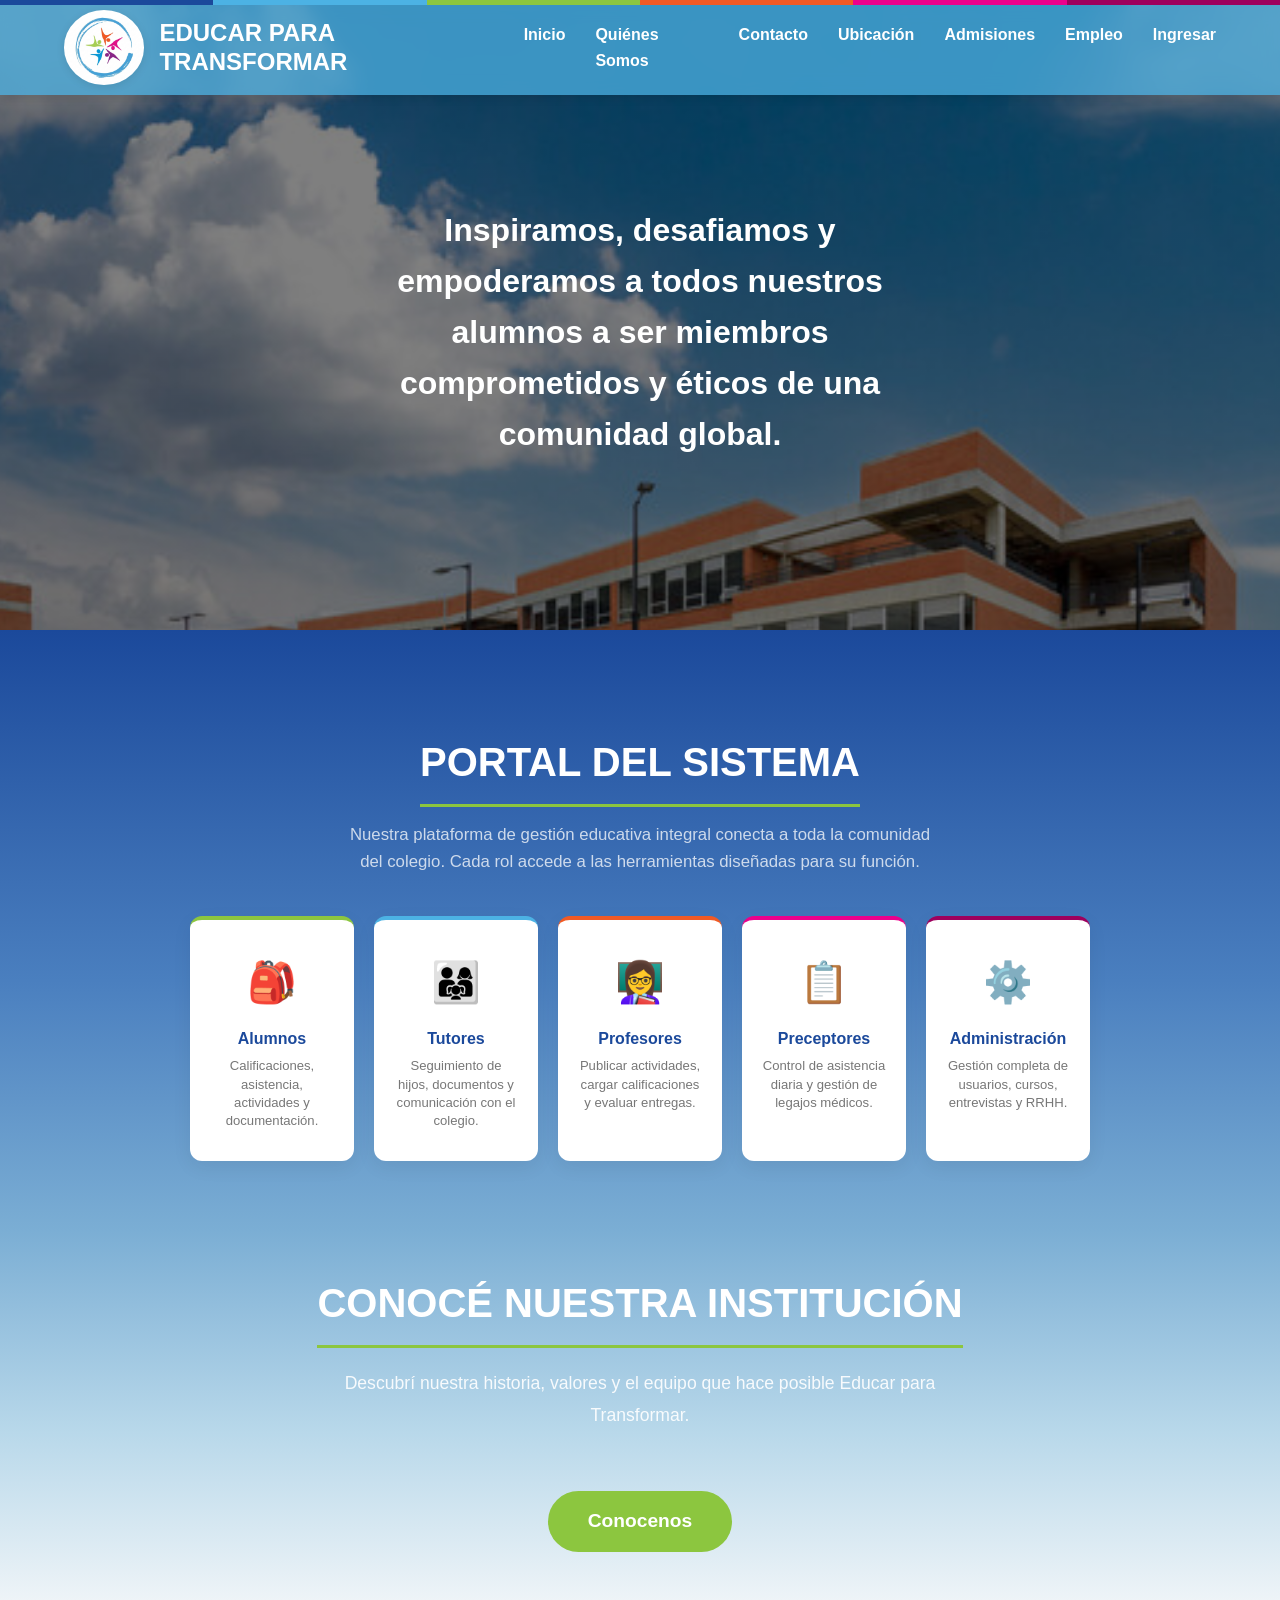
<file: index.html>
<!DOCTYPE html>
<html lang="es">
<head>
    <meta charset="UTF-8">
    <meta name="viewport" content="width=device-width, initial-scale=1.0">
    <title>Educar para Transformar | Institución Educativa</title>
    <link href="Style/index.css" rel="stylesheet">
    <link rel="icon" href="img/logo.png">
    <style>
        .portal-contenido {
            max-width: 900px;
            margin: 0 auto;
            text-align: center;
        }
        .roles-grid {
            display: grid;
            grid-template-columns: repeat(5, 1fr);
            gap: 20px;
            margin-bottom: 50px;
        }
        @media (max-width: 900px) { .roles-grid { grid-template-columns: repeat(2, 1fr); } }
        @media (max-width: 500px) { .roles-grid { grid-template-columns: 1fr; } }
        .rol-card {
            background: white;
            padding: 30px 20px;
            border-radius: 12px;
            box-shadow: 0 6px 20px rgba(0,0,0,0.06);
            transition: transform 0.3s;
        }
        .rol-card:hover { transform: translateY(-5px); }
        .rol-card .rol-icono { font-size: 2.5rem; margin-bottom: 12px; }
        .rol-card h4 { color: var(--azul-primario); font-size: 1rem; margin-bottom: 6px; }
        .rol-card p { color: #777; font-size: 0.82rem; line-height: 1.4; margin: 0; }
        .rol-card:nth-child(1) { border-top: 4px solid var(--verde); }
        .rol-card:nth-child(2) { border-top: 4px solid var(--celeste); }
        .rol-card:nth-child(3) { border-top: 4px solid var(--naranja); }
        .rol-card:nth-child(4) { border-top: 4px solid var(--rosa); }
        .rol-card:nth-child(5) { border-top: 4px solid var(--violeta); }
    </style>
</head>
<body>

    <div class="palette-stripe" aria-hidden="true">
        <span class="s1"></span><span class="s2"></span><span class="s3"></span>
        <span class="s4"></span><span class="s5"></span><span class="s6"></span>
    </div>

    <header>
        <div class="logo-container">
            <img src="img/logo.png" alt="Logo Educar para Transformar">
            <h1>Educar para Transformar</h1>
        </div>
        <a href="login.php" class="btn-ingresar-mobile">Ingresar</a>
        <button class="btn-hamburguesa" onclick="document.querySelector('nav').classList.toggle('nav-abierto')">☰</button>
        <nav>
            <ul>
                <li><a href="index.html">Inicio</a></li>
                <li><a href="quienes-somos.html">Quiénes Somos</a></li>
                <li><a href="quienes-somos.html#contacto">Contacto</a></li>
                <li><a href="ubicacion.html">Ubicación</a></li>
                <li><a href="inscripcion.html">Admisiones</a></li>
                <li><a href="empleo.html">Empleo</a></li>
                <li><a href="login.php">Ingresar</a></li>
            </ul>
        </nav>
    </header>

    <section id="hero" style="height: 70vh; transform: none !important; margin: 0; padding-bottom: 0; align-items: center;">
        <div class="hero-content oculto" style="transform: none !important;">
            <h1>Inspiramos, desafiamos y empoderamos a todos nuestros alumnos a ser miembros comprometidos y éticos de una comunidad global.</h1>
        </div>
    </section>

    <section id="portal" style="padding: 100px 5% 80px; background: linear-gradient(to bottom, var(--azul-primario) 0%, #4a7fbf 35%, #7baed4 60%, #b8d8ea 80%, var(--fondo-claro) 100%); display: flex; flex-direction: column; justify-content: center; align-items: center; transform: none !important;">
        <div class="portal-contenido oculto" style="transform: none !important;">
            <h2 style="color: white; border-bottom: 3px solid var(--verde); margin-bottom: 15px;">Portal del Sistema</h2>
            <p style="color: rgba(255,255,255,0.75); font-size: 1.05rem; max-width: 600px; margin: 0 auto 40px;">
                Nuestra plataforma de gestión educativa integral conecta a toda la comunidad del colegio. Cada rol accede a las herramientas diseñadas para su función.
            </p>
            <div class="roles-grid">
                <div class="rol-card">
                    <div class="rol-icono">🎒</div>
                    <h4>Alumnos</h4>
                    <p>Calificaciones, asistencia, actividades y documentación.</p>
                </div>
                <div class="rol-card">
                    <div class="rol-icono">👨‍👩‍👧</div>
                    <h4>Tutores</h4>
                    <p>Seguimiento de hijos, documentos y comunicación con el colegio.</p>
                </div>
                <div class="rol-card">
                    <div class="rol-icono">👩‍🏫</div>
                    <h4>Profesores</h4>
                    <p>Publicar actividades, cargar calificaciones y evaluar entregas.</p>
                </div>
                <div class="rol-card">
                    <div class="rol-icono">📋</div>
                    <h4>Preceptores</h4>
                    <p>Control de asistencia diaria y gestión de legajos médicos.</p>
                </div>
                <div class="rol-card">
                    <div class="rol-icono">⚙️</div>
                    <h4>Administración</h4>
                    <p>Gestión completa de usuarios, cursos, entrevistas y RRHH.</p>
                </div>
            </div>
        </div>

        <div class="oculto" style="text-align: center; margin-top: 60px; transform: none !important;">
            <h2 style="margin-bottom: 20px; color: white; border-bottom-color: var(--verde);">Conocé nuestra institución</h2>
            <p style="font-size: 1.1rem; color: rgba(255,255,255,0.9); max-width: 600px; margin: 0 auto 40px; line-height: 1.8;">
                Descubrí nuestra historia, valores y el equipo que hace posible Educar para Transformar.
            </p>
            <a href="quienes-somos.html" class="btn-hero" style="margin-top: 20px;">Conocenos</a>
        </div>
    </section>

    <script src="JS/index.js" defer></script>
    <script>
        document.querySelector('.logo-container').addEventListener('click', function(e) {
            if (window.innerWidth <= 768) {
                e.preventDefault();
                document.querySelector('nav').classList.toggle('nav-abierto');
            }
        });
        document.querySelectorAll('nav a').forEach(function(link) {
            link.addEventListener('click', function() {
                document.querySelector('nav').classList.remove('nav-abierto');
            });
        });
    </script>
</body>
</html>
</file>
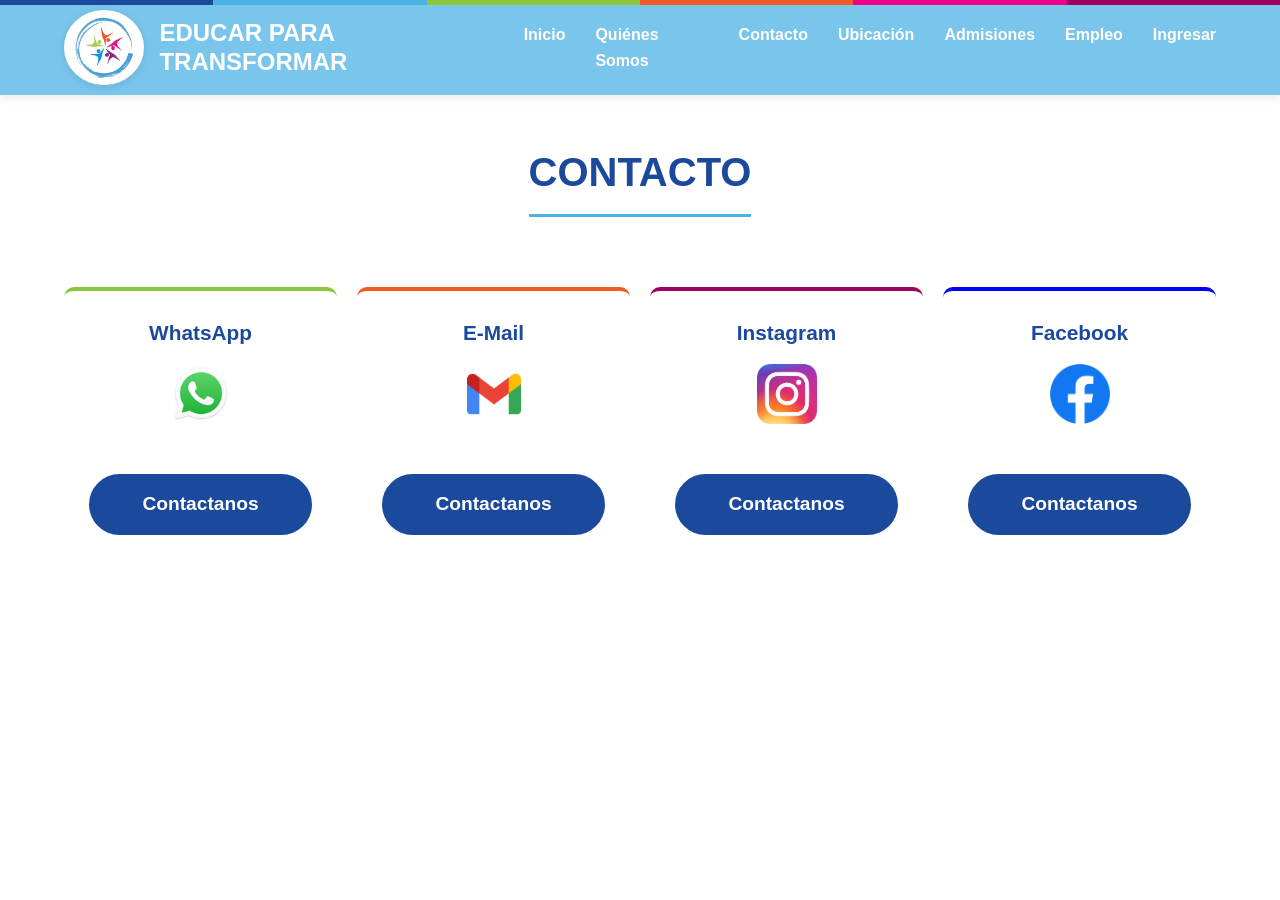
<file: contacto.html>
<!DOCTYPE html>
<html lang="es">
<head>
    <meta charset="UTF-8">
    <meta name="viewport" content="width=device-width, initial-scale=1.0">
    <title>Contacto | Educar para Transformar</title>
    <link href="Style/index.css" rel="stylesheet">
    <link rel="icon" href="img/logo.png">
    <style>
        section { transform: none !important; }
        section > * { transform: none !important; }
        #contacto { color: var(--texto-oscuro); }
        #contacto h2 { color: var(--azul-primario); }
    </style>
</head>
<body>

    <div class="palette-stripe" aria-hidden="true">
        <span class="s1"></span><span class="s2"></span><span class="s3"></span>
        <span class="s4"></span><span class="s5"></span><span class="s6"></span>
    </div>

    <header>
        <div class="logo-container">
            <img src="img/logo.png" alt="Logo Educar para Transformar">
            <h1>Educar para Transformar</h1>
        </div>
        <a href="login.php" class="btn-ingresar-mobile">Ingresar</a>
        <button class="btn-hamburguesa" onclick="document.querySelector('nav').classList.toggle('nav-abierto')">☰</button>
        <nav>
            <ul>
                <li><a href="index.html">Inicio</a></li>
                <li><a href="quienes-somos.html">Quiénes Somos</a></li>
                <li><a href="quienes-somos.html#contacto">Contacto</a></li>
                <li><a href="ubicacion.html">Ubicación</a></li>
                <li><a href="inscripcion.html">Admisiones</a></li>
                <li><a href="empleo.html">Empleo</a></li>
                <li><a href="login.php">Ingresar</a></li>
            </ul>
        </nav>
    </header>

    <section id="contacto" style="padding-top: 140px; min-height: 100vh;">
        <div class="section-center oculto">
            <h2 style="color: var(--azul-primario); border-bottom-color: var(--celeste);">Contacto</h2>
        </div>
        <div class="grid-info oculto">
            <div class="card2 oculto">
                <h3>WhatsApp</h3>
                <img src="img/whatsapp.png" alt="Logo WhatsApp" class="whapp">
                <a href="https://wa.me/+5493625190959" target="_blank" class="btn-contacto btn-contactotexto">Contactanos</a>
            </div>
            <div class="card2 oculto">
                <h3>E-Mail</h3>
                <img src="img/email.png" alt="Logo Email" class="email">
                <a href="https://mail.google.com/mail/u/0/?fs=1&to=javiergomez2001@gmail.com&su=Consulta&tf=cm" target="_blank" class="btn-contacto btn-contactotexto">Contactanos</a>
            </div>
            <div class="card2 oculto">
                <h3>Instagram</h3>
                <img src="img/Instagram.png" alt="Logo Instagram" class="instagram">
                <a href="https://www.instagram.com" target="_blank" class="btn-contacto btn-contactotexto">Contactanos</a>
            </div>
            <div class="card2 oculto">
                <h3>Facebook</h3>
                <img src="img/facebook.png" alt="Logo Facebook" class="facebook">
                <a href="https://www.facebook.com" target="_blank" class="btn-contacto btn-contactotexto">Contactanos</a>
            </div>
        </div>
    </section>

    <script src="JS/index.js" defer></script>
    <script>
        document.querySelector(".logo-container").addEventListener("click", function(e) {
            if (window.innerWidth <= 768) { e.preventDefault();
            document.querySelector("nav").classList.toggle("nav-abierto"); }
        });
        document.querySelectorAll("nav a").forEach(function(link) {
            link.addEventListener("click", function() {
                
                document.querySelector("nav").classList.remove("nav-abierto");
            });
        });
    </script>
</body>
</html>
</file>
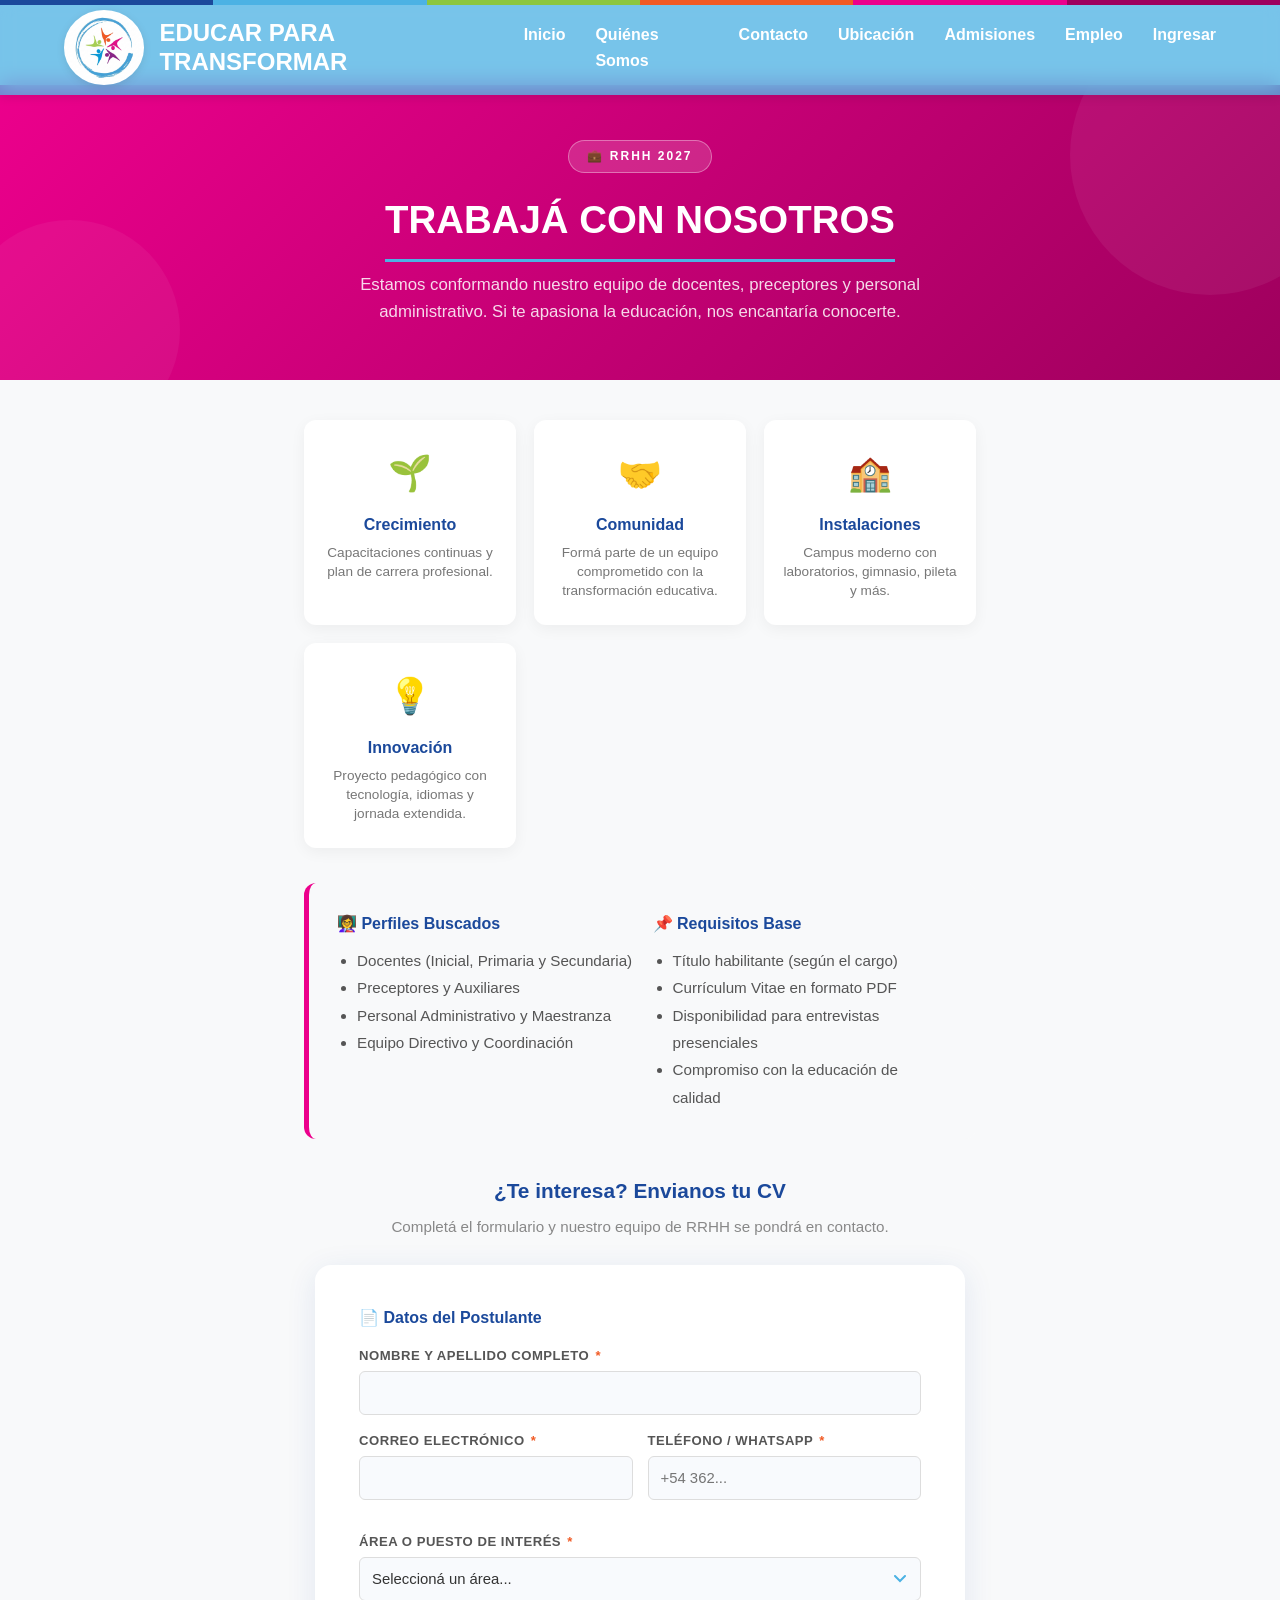
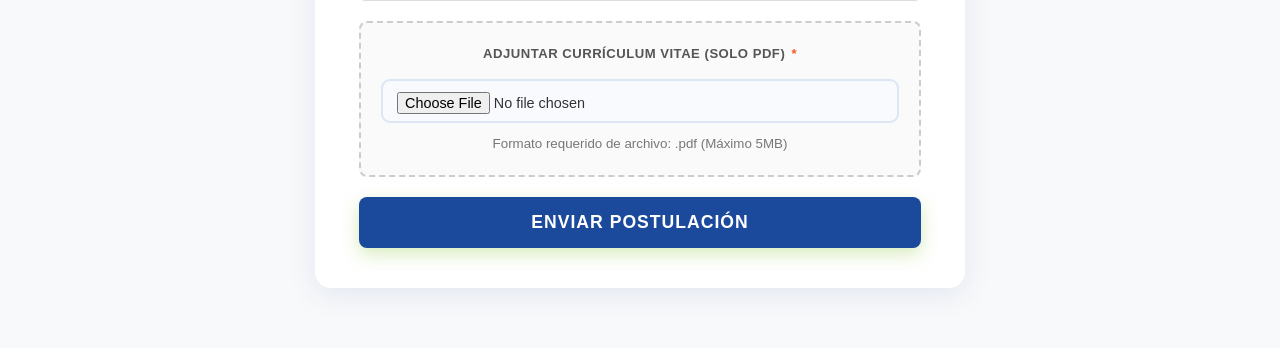
<file: empleo.html>
<!DOCTYPE html>
<html lang="es">
<head>
    <meta charset="UTF-8">
    <meta name="viewport" content="width=device-width, initial-scale=1.0">
    <title>Trabajá con Nosotros | Educar para Transformar</title>
    <link rel="stylesheet" href="Style/inscripcion.css">
    <link rel="icon" href="img/logo.png">
</head>
<body>
    <div class="palette-stripe" aria-hidden="true">
        <span class="s1"></span><span class="s2"></span><span class="s3"></span>
        <span class="s4"></span><span class="s5"></span><span class="s6"></span>
    </div>

    <style>
        nav ul { list-style: none; display: flex; gap: 30px; }
        nav ul li a { text-decoration: none; color: white; font-weight: 600; transition: color 0.3s; }
        nav ul li a:hover { color: var(--celeste); }
        .info-rrhh {
            background: var(--fondo-claro);
            border-radius: 12px;
            padding: 28px;
            margin-bottom: 30px;
            border-left: 5px solid var(--rosa);
            display: flex;
            flex-wrap: wrap;
            gap: 20px;
            justify-content: space-around;
            text-align: left;
        }
        .info-rrhh-col { flex: 1; min-width: 200px; }
        .info-rrhh-col h4 { color: var(--azul-primario); margin: 0 0 10px 0; }
        .info-rrhh-col ul { color: #555; font-size: 0.95rem; padding-left: 20px; margin: 0; line-height: 1.8; }
        .valores-grid { display: grid; grid-template-columns: repeat(auto-fit, minmax(200px, 1fr)); gap: 18px; margin-bottom: 35px; }
        .valor-card { background: white; padding: 25px 18px; border-radius: 12px; box-shadow: 0 4px 15px rgba(0,0,0,0.05); text-align: center; transition: transform 0.3s; }
        .valor-card:hover { transform: translateY(-4px); }
        .valor-card .valor-icono { font-size: 2.2rem; margin-bottom: 10px; }
        .valor-card h4 { color: var(--azul-primario); font-size: 1rem; margin-bottom: 6px; }
        .valor-card p { color: #777; font-size: 0.85rem; line-height: 1.4; margin: 0; }
        .separador-form { text-align: center; margin: 35px 0 25px; }
        .separador-form h3 { color: var(--azul-primario); font-size: 1.3rem; margin-bottom: 8px; }
        .separador-form p { color: #888; font-size: 0.95rem; }
        .fade-in {
            opacity: 0;
            transform: translateY(60px);
            transition: opacity 0.8s ease, transform 0.8s ease;
        }
        .fade-in.visible {
            opacity: 1;
            transform: translateY(0);
        }
    </style>

    <header>
        <div class="logo-container">
            <img src="img/logo.png" alt="Logo Educar para Transformar">
            <h1>Educar para Transformar</h1>
        </div>
        <a href="login.php" class="btn-ingresar-mobile">Ingresar</a>
        <button class="btn-hamburguesa" onclick="document.querySelector('nav').classList.toggle('nav-abierto')">☰</button>
        <nav>
            <ul>
                <li><a href="index.html">Inicio</a></li>
                <li><a href="quienes-somos.html">Quiénes Somos</a></li>
                <li><a href="quienes-somos.html#contacto">Contacto</a></li>
                <li><a href="ubicacion.html">Ubicación</a></li>
                <li><a href="inscripcion.html">Admisiones</a></li>
                <li><a href="empleo.html">Empleo</a></li>
                <li><a href="login.php">Ingresar</a></li>
            </ul>
        </nav>
    </header>

    <section class="page-hero" style="background: linear-gradient(135deg, var(--rosa) 0%, var(--violeta) 100%);">
        <div class="hero-badge">💼 RRHH 2027</div>
        <h2><span>Trabajá con Nosotros</span></h2>
        <p>Estamos conformando nuestro equipo de docentes, preceptores y personal administrativo. Si te apasiona la educación, nos encantaría conocerte.</p>
    </section>

    <main class="main-content" style="max-width: 800px;">

        <div class="valores-grid fade-in">
            <div class="valor-card">
                <div class="valor-icono">🌱</div>
                <h4>Crecimiento</h4>
                <p>Capacitaciones continuas y plan de carrera profesional.</p>
            </div>
            <div class="valor-card">
                <div class="valor-icono">🤝</div>
                <h4>Comunidad</h4>
                <p>Formá parte de un equipo comprometido con la transformación educativa.</p>
            </div>
            <div class="valor-card">
                <div class="valor-icono">🏫</div>
                <h4>Instalaciones</h4>
                <p>Campus moderno con laboratorios, gimnasio, pileta y más.</p>
            </div>
            <div class="valor-card">
                <div class="valor-icono">💡</div>
                <h4>Innovación</h4>
                <p>Proyecto pedagógico con tecnología, idiomas y jornada extendida.</p>
            </div>
        </div>

        <div class="info-rrhh fade-in">
            <div class="info-rrhh-col">
                <h4>👩‍🏫 Perfiles Buscados</h4>
                <ul>
                    <li>Docentes (Inicial, Primaria y Secundaria)</li>
                    <li>Preceptores y Auxiliares</li>
                    <li>Personal Administrativo y Maestranza</li>
                    <li>Equipo Directivo y Coordinación</li>
                </ul>
            </div>
            <div class="info-rrhh-col">
                <h4>📌 Requisitos Base</h4>
                <ul>
                    <li>Título habilitante (según el cargo)</li>
                    <li>Currículum Vitae en formato PDF</li>
                    <li>Disponibilidad para entrevistas presenciales</li>
                    <li>Compromiso con la educación de calidad</li>
                </ul>
            </div>
        </div>

        <div class="separador-form fade-in">
            <h3>¿Te interesa? Envianos tu CV</h3>
            <p>Completá el formulario y nuestro equipo de RRHH se pondrá en contacto.</p>
        </div>

        <div class="form-card fade-in" style="max-width: 650px; margin: auto;">
            
            <form action="procesos/procesar_postulacion.php" method="POST" enctype="multipart/form-data">
                
                <div style="margin-bottom: 20px;">
                    <h4 style="color: var(--azul-primario); margin-top: 0; margin-bottom: 15px;">📄 Datos del Postulante</h4>
                    
                    <div class="campo" style="margin-bottom: 15px;">
                        <label>Nombre y Apellido Completo <span class="req">*</span></label>
                        <input type="text" name="nombre" required style="width: 100%; padding: 12px; border: 1px solid #ddd; border-radius: 6px; box-sizing: border-box;">
                    </div>

                    <div class="campo-grupo triple" style="grid-template-columns: 1fr 1fr; gap: 15px; margin-bottom: 15px; align-items: end;">
                        <div class="campo">
                            <label>Correo Electrónico <span class="req">*</span></label>
                            <input type="email" name="email" required style="width: 100%; padding: 12px; border: 1px solid #ddd; border-radius: 6px; box-sizing: border-box;">
                        </div>
                        <div class="campo">
                            <label>Teléfono / WhatsApp <span class="req">*</span></label>
                            <input type="tel" name="telefono" placeholder="+54 362..." required style="width: 100%; padding: 12px; border: 1px solid #ddd; border-radius: 6px; box-sizing: border-box;">
                        </div>
                    </div>

                    <div class="campo" style="margin-bottom: 20px;">
                        <label>Área o Puesto de Interés <span class="req">*</span></label>
                        <select name="area" required style="width: 100%; padding: 12px; border: 1px solid #ddd; border-radius: 6px; font-family: inherit; box-sizing: border-box;">
                            <option value="" disabled selected>Seleccioná un área...</option>
                            <option value="Docente Nivel Inicial">Docente Nivel Inicial</option>
                            <option value="Docente Nivel Primario">Docente Nivel Primario</option>
                            <option value="Docente Nivel Secundario">Docente Nivel Secundario</option>
                            <option value="Equipo Directivo / Coordinación">Equipo Directivo / Coordinación</option>
                            <option value="Personal Administrativo">Personal Administrativo / Maestranza</option>
                        </select>
                    </div>

                    <div class="campo" style="background: #fafafa; padding: 20px; border: 2px dashed #ccc; border-radius: 8px; text-align: center;">
                        <label style="font-weight: bold; display: block; margin-bottom: 10px;">Adjuntar Currículum Vitae (Solo PDF) <span class="req">*</span></label>
                        <input type="file" name="cv" accept=".pdf" required style="font-family: inherit; font-size: 0.9rem;">
                        <small style="display: block; color: #777; margin-top: 5px;">Formato requerido de archivo: .pdf (Máximo 5MB)</small>
                    </div>
                </div>

                <button type="submit" class="btn-enviar" style="width: 100%; padding: 15px; background: var(--azul-primario); color: white; border: none; border-radius: 8px; font-weight: bold; font-size: 1.1rem; cursor: pointer; margin-top: 10px;">
                    Enviar Postulación
                </button>
            </form>
            
        </div>
    </main>

    <script>
        const urlParams = new URLSearchParams(window.location.search);
        if (urlParams.get('msj') === 'exito') {
            alert('¡Postulación enviada con éxito! Tu CV ya está registrado y se envió un mail de confirmación.');
        }
        if (urlParams.get('error') === 'archivo') {
            alert('⚠️ Error: El archivo adjunto debe ser estrictamente un PDF válido.');
        }

        // Validación de tipo de archivo
        const inputCV = document.querySelector('input[name="cv"]');
        if (inputCV) {
            inputCV.addEventListener('change', function() {
                if (this.files[0]) {
                    const ext = this.files[0].name.toLowerCase().substring(this.files[0].name.lastIndexOf('.'));
                    if (ext !== '.pdf') {
                        alert('Solo se permite archivos PDF. El archivo seleccionado (' + ext + ') no es válido.');
                        this.value = '';
                    }
                }
            });
        }
    </script>
    <script>
        setTimeout(function() {
            document.querySelectorAll('.fade-in').forEach(function(el) {
                var obs = new IntersectionObserver(function(entries) {
                    entries.forEach(function(e) {
                        if (e.isIntersecting) { e.target.classList.add('visible'); obs.unobserve(e.target); }
                    });
                }, { threshold: 0.1 });
                obs.observe(el);
            });
        }, 100);
    </script>
    <script>
        document.querySelector(".logo-container").addEventListener("click", function(e) {
            if (window.innerWidth <= 768) { e.preventDefault();
            document.querySelector("nav").classList.toggle("nav-abierto"); }
        });
        document.querySelectorAll("nav a").forEach(function(link) {
            link.addEventListener("click", function() {
                
                document.querySelector("nav").classList.remove("nav-abierto");
            });
        });
    </script>
</body>
</html>
</file>
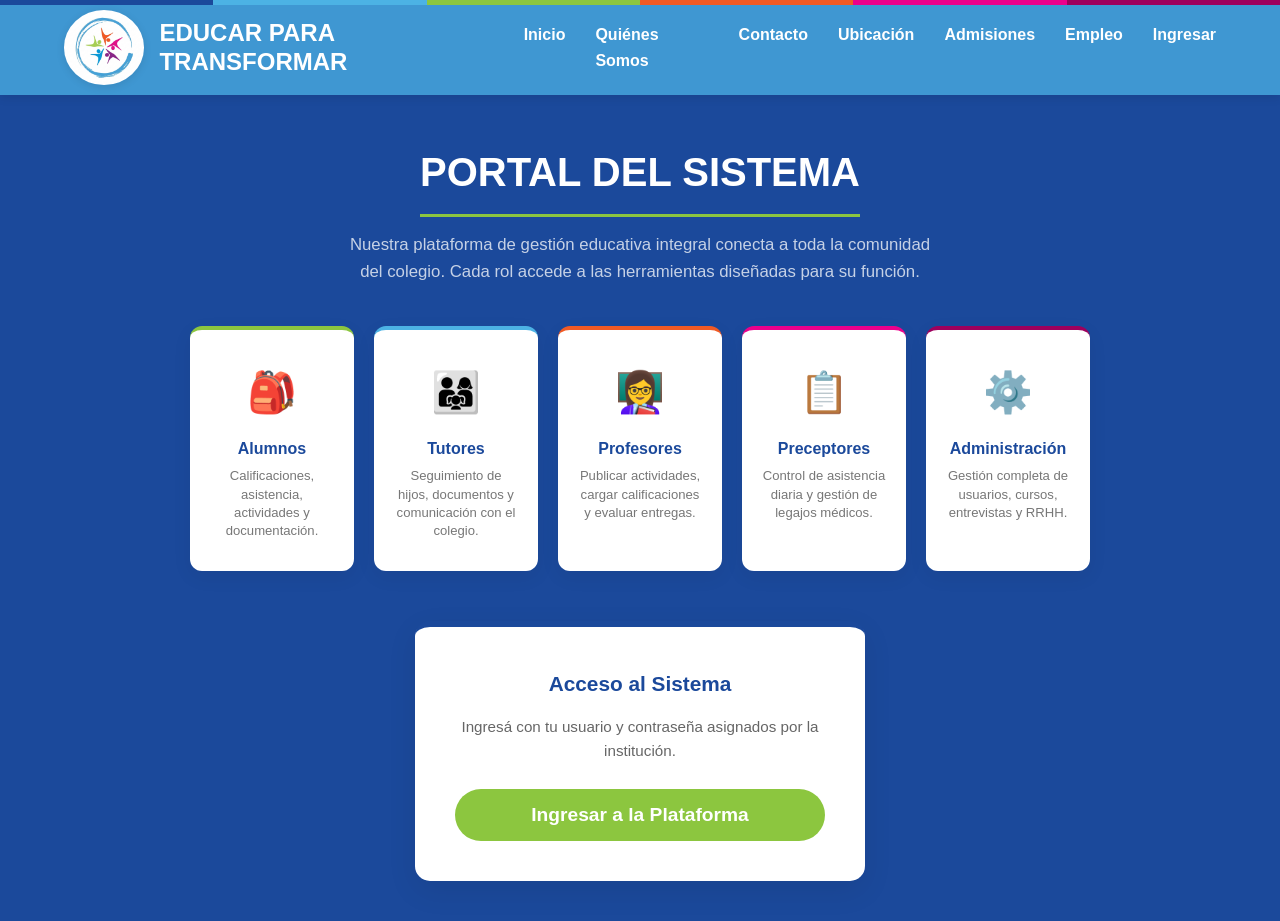
<file: ingresar.html>
<!DOCTYPE html>
<html lang="es">
<head>
    <meta charset="UTF-8">
    <meta name="viewport" content="width=device-width, initial-scale=1.0">
    <title>Portal de Acceso | Educar para Transformar</title>
    <link href="Style/index.css" rel="stylesheet">
    <script src="JS/index.js" defer></script>
    <link rel="icon" href="img/logo.png">
    <style>
        section { transform: none !important; }
        section > * { transform: none !important; }
        .portal-contenido {
            max-width: 900px;
            margin: 0 auto;
            text-align: center;
        }
        .roles-grid {
            display: grid;
            grid-template-columns: repeat(5, 1fr);
            gap: 20px;
            margin-bottom: 50px;
        }
        @media (max-width: 900px) { .roles-grid { grid-template-columns: repeat(2, 1fr); } }
        @media (max-width: 500px) { .roles-grid { grid-template-columns: 1fr; } }
        .rol-card {
            background: white;
            padding: 30px 20px;
            border-radius: 12px;
            box-shadow: 0 6px 20px rgba(0,0,0,0.06);
            transition: transform 0.3s;
        }
        .rol-card:hover { transform: translateY(-5px); }
        .rol-card .rol-icono { font-size: 2.5rem; margin-bottom: 12px; }
        .rol-card h4 { color: var(--azul-primario); font-size: 1rem; margin-bottom: 6px; }
        .rol-card p { color: #777; font-size: 0.82rem; line-height: 1.4; margin: 0; }
        .rol-card:nth-child(1) { border-top: 4px solid var(--verde); }
        .rol-card:nth-child(2) { border-top: 4px solid var(--celeste); }
        .rol-card:nth-child(3) { border-top: 4px solid var(--naranja); }
        .rol-card:nth-child(4) { border-top: 4px solid var(--rosa); }
        .rol-card:nth-child(5) { border-top: 4px solid var(--violeta); }
        .portal-acceso {
            background: white;
            max-width: 450px;
            margin: 0 auto;
            padding: 40px;
            border-radius: 15px;
            box-shadow: 0 10px 30px rgba(0,0,0,0.08);
            border-top: 6px solid var(--azul-primario);
        }
        .portal-acceso h3 { color: var(--azul-primario); margin-bottom: 15px; font-size: 1.3rem; }
        .portal-acceso p { color: #666; font-size: 0.95rem; line-height: 1.6; margin-bottom: 25px; }
    </style>
</head>
<body>

    <div class="palette-stripe" aria-hidden="true">
        <span class="s1"></span><span class="s2"></span><span class="s3"></span>
        <span class="s4"></span><span class="s5"></span><span class="s6"></span>
    </div>

    <header>
        <div class="logo-container">
            <img src="img/logo.png" alt="Logo Educar para Transformar">
            <h1>Educar para Transformar</h1>
        </div>
        <a href="login.php" class="btn-ingresar-mobile">Ingresar</a>
        <button class="btn-hamburguesa" onclick="document.querySelector('nav').classList.toggle('nav-abierto')">☰</button>
        <nav>
            <ul>
                <li><a href="index.html">Inicio</a></li>
                <li><a href="quienes-somos.html">Quiénes Somos</a></li>
                <li><a href="quienes-somos.html#contacto">Contacto</a></li>
                <li><a href="ubicacion.html">Ubicación</a></li>
                <li><a href="inscripcion.html">Admisiones</a></li>
                <li><a href="empleo.html">Empleo</a></li>
                <li><a href="login.php">Ingresar</a></li>
            </ul>
        </nav>
    </header>

    <section id="ingresar" style="padding-top: 140px; min-height: 100vh; background-color: var(--azul-primario); display: flex; flex-direction: column; justify-content: center; align-items: center;">

        <div class="portal-contenido oculto">
            <h2 style="color: white; border-bottom: 3px solid var(--verde); margin-bottom: 15px;">Portal del Sistema</h2>
            <p style="color: rgba(255,255,255,0.75); font-size: 1.05rem; max-width: 600px; margin: 0 auto 40px;">
                Nuestra plataforma de gestión educativa integral conecta a toda la comunidad del colegio. Cada rol accede a las herramientas diseñadas para su función.
            </p>

            <div class="roles-grid">
                <div class="rol-card">
                    <div class="rol-icono">🎒</div>
                    <h4>Alumnos</h4>
                    <p>Calificaciones, asistencia, actividades y documentación.</p>
                </div>
                <div class="rol-card">
                    <div class="rol-icono">👨‍👩‍👧</div>
                    <h4>Tutores</h4>
                    <p>Seguimiento de hijos, documentos y comunicación con el colegio.</p>
                </div>
                <div class="rol-card">
                    <div class="rol-icono">👩‍🏫</div>
                    <h4>Profesores</h4>
                    <p>Publicar actividades, cargar calificaciones y evaluar entregas.</p>
                </div>
                <div class="rol-card">
                    <div class="rol-icono">📋</div>
                    <h4>Preceptores</h4>
                    <p>Control de asistencia diaria y gestión de legajos médicos.</p>
                </div>
                <div class="rol-card">
                    <div class="rol-icono">⚙️</div>
                    <h4>Administración</h4>
                    <p>Gestión completa de usuarios, cursos, entrevistas y RRHH.</p>
                </div>
            </div>

            <div class="portal-acceso">
                <h3>Acceso al Sistema</h3>
                <p>Ingresá con tu usuario y contraseña asignados por la institución.</p>
                <button class="btn-ingresar" onclick="window.location.href='login.php'" style="width: 100%;">Ingresar a la Plataforma</button>
            </div>
        </div>

    </section>

    <script src="JS/index.js" defer></script>
    <script>
        document.querySelector(".logo-container").addEventListener("click", function(e) {
            if (window.innerWidth <= 768) { e.preventDefault();
            document.querySelector("nav").classList.toggle("nav-abierto"); }
        });
        document.querySelectorAll("nav a").forEach(function(link) {
            link.addEventListener("click", function() {
                
                document.querySelector("nav").classList.remove("nav-abierto");
            });
        });
    </script>
</body>
</html>
</file>
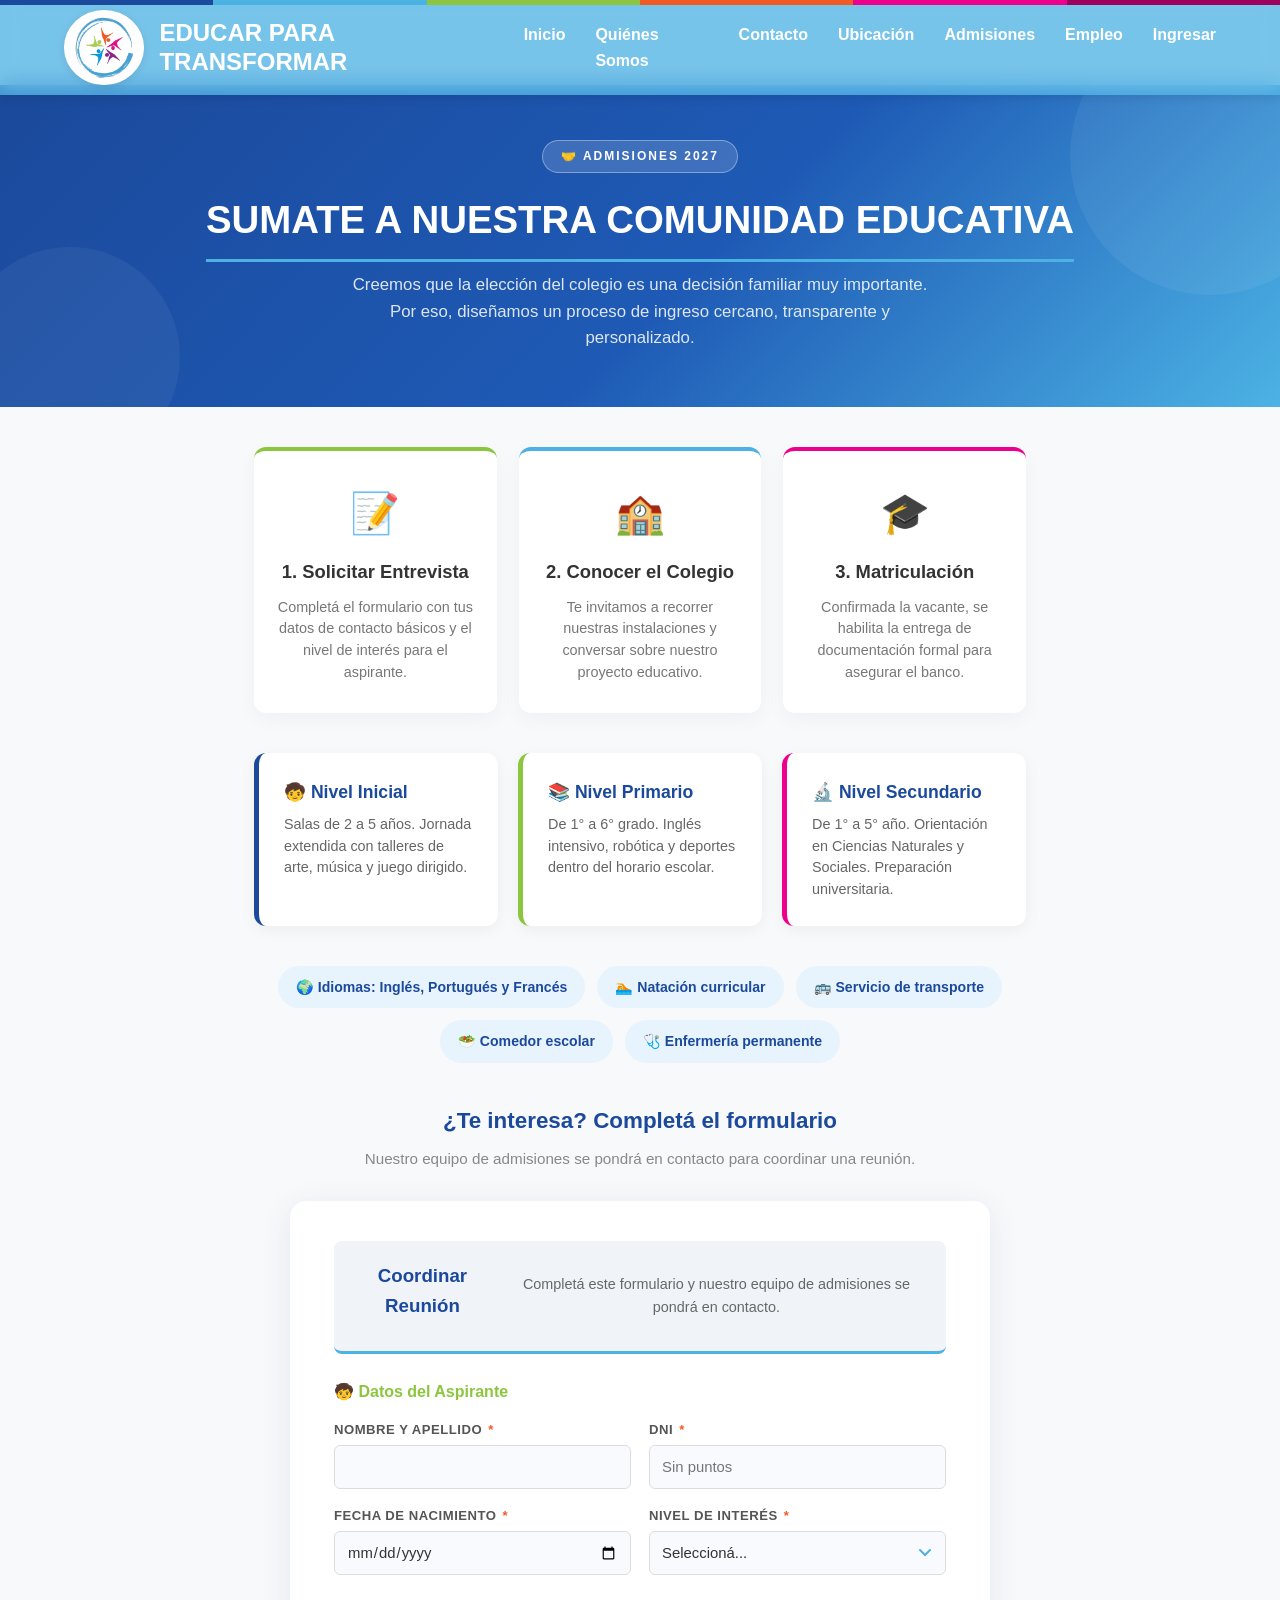
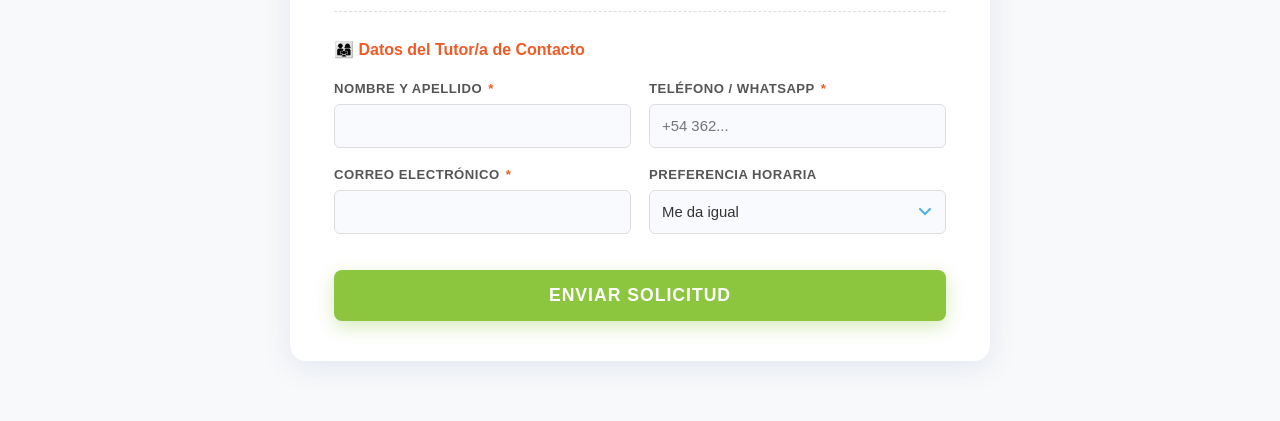
<file: inscripcion.html>
<!DOCTYPE html>
<html lang="es">
<head>
    <meta charset="UTF-8">
    <meta name="viewport" content="width=device-width, initial-scale=1.0">
    <title>Entrevistas de Admisión | Educar para Transformar</title>
    <link rel="stylesheet" href="Style/inscripcion.css">
    <script src="JS/inscripcion.js" defer></script>
    <link rel="icon" href="img/logo.png">
</head>
<body>
    <div class="palette-stripe" aria-hidden="true">
        <span class="s1"></span><span class="s2"></span><span class="s3"></span>
        <span class="s4"></span><span class="s5"></span><span class="s6"></span>
    </div>

    <style>
        nav ul { list-style: none; display: flex; gap: 30px; }
        nav ul li a { text-decoration: none; color: white; font-weight: 600; transition: color 0.3s; }
        nav ul li a:hover { color: var(--celeste); }
        .pasos-grid { display: grid; grid-template-columns: repeat(auto-fit, minmax(220px, 1fr)); gap: 22px; margin-bottom: 40px; }
        .paso-card { background: white; padding: 30px 20px; border-radius: 12px; box-shadow: 0 6px 20px rgba(0,0,0,0.04); text-align: center; transition: transform 0.3s; }
        .paso-card:hover { transform: translateY(-5px); }
        .paso-card:nth-child(1) { border-top: 4px solid var(--verde); }
        .paso-card:nth-child(2) { border-top: 4px solid var(--celeste); }
        .paso-card:nth-child(3) { border-top: 4px solid var(--rosa); }
        .paso-card .paso-icono { font-size: 2.5rem; margin-bottom: 12px; }
        .paso-card h3 { color: #333; margin-bottom: 10px; font-size: 1.15rem; }
        .paso-card p { color: #777; font-size: 0.9rem; line-height: 1.5; }
        .niveles-grid { display: grid; grid-template-columns: repeat(3, 1fr); gap: 20px; margin-bottom: 40px; }
        @media (max-width: 768px) { .niveles-grid { grid-template-columns: 1fr; } }
        .nivel-card { background: white; padding: 25px; border-radius: 12px; box-shadow: 0 4px 15px rgba(0,0,0,0.05); border-left: 5px solid var(--azul-primario); }
        .nivel-card h4 { color: var(--azul-primario); margin-bottom: 8px; font-size: 1.1rem; }
        .nivel-card p { color: #666; font-size: 0.9rem; line-height: 1.5; margin: 0; }
        .beneficios { display: flex; flex-wrap: wrap; gap: 12px; justify-content: center; margin-bottom: 40px; }
        .beneficio-tag { background: #e8f4fd; color: var(--azul-primario); padding: 10px 18px; border-radius: 50px; font-size: 0.88rem; font-weight: 600; }
        .separador-admision { text-align: center; margin: 40px 0 30px; }
        .separador-admision h3 { color: var(--azul-primario); font-size: 1.4rem; margin-bottom: 8px; }
        .separador-admision p { color: #888; font-size: 0.95rem; }
        .fade-in {
            opacity: 0;
            transform: translateY(60px);
            transition: opacity 0.8s ease, transform 0.8s ease;
        }
        .fade-in.visible {
            opacity: 1;
            transform: translateY(0);
        }
    </style>

    <header>
        <div class="logo-container">
            <img src="img/logo.png" alt="Logo Educar para Transformar">
            <h1>Educar para Transformar</h1>
        </div>
        <a href="login.php" class="btn-ingresar-mobile">Ingresar</a>
        <button class="btn-hamburguesa" onclick="document.querySelector('nav').classList.toggle('nav-abierto')">☰</button>
        <nav>
            <ul>
                <li><a href="index.html">Inicio</a></li>
                <li><a href="quienes-somos.html">Quiénes Somos</a></li>
                <li><a href="quienes-somos.html#contacto">Contacto</a></li>
                <li><a href="ubicacion.html">Ubicación</a></li>
                <li><a href="inscripcion.html">Admisiones</a></li>
                <li><a href="empleo.html">Empleo</a></li>
                <li><a href="login.php">Ingresar</a></li>
            </ul>
        </nav>
    </header>

    <section class="page-hero">
        <div class="hero-badge">🤝 Admisiones 2027</div>
        <h2><span>Sumate a nuestra comunidad educativa</span></h2>
        <p>Creemos que la elección del colegio es una decisión familiar muy importante. Por eso, diseñamos un proceso de ingreso cercano, transparente y personalizado.</p>
    </section>

    <main class="main-content" style="max-width: 900px;">

        <div class="pasos-grid fade-in">
            <div class="paso-card">
                <div class="paso-icono">📝</div>
                <h3>1. Solicitar Entrevista</h3>
                <p>Completá el formulario con tus datos de contacto básicos y el nivel de interés para el aspirante.</p>
            </div>
            <div class="paso-card">
                <div class="paso-icono">🏫</div>
                <h3>2. Conocer el Colegio</h3>
                <p>Te invitamos a recorrer nuestras instalaciones y conversar sobre nuestro proyecto educativo.</p>
            </div>
            <div class="paso-card">
                <div class="paso-icono">🎓</div>
                <h3>3. Matriculación</h3>
                <p>Confirmada la vacante, se habilita la entrega de documentación formal para asegurar el banco.</p>
            </div>
        </div>

        <div class="niveles-grid fade-in">
            <div class="nivel-card">
                <h4>🧒 Nivel Inicial</h4>
                <p>Salas de 2 a 5 años. Jornada extendida con talleres de arte, música y juego dirigido.</p>
            </div>
            <div class="nivel-card" style="border-left-color: var(--verde);">
                <h4>📚 Nivel Primario</h4>
                <p>De 1° a 6° grado. Inglés intensivo, robótica y deportes dentro del horario escolar.</p>
            </div>
            <div class="nivel-card" style="border-left-color: var(--rosa);">
                <h4>🔬 Nivel Secundario</h4>
                <p>De 1° a 5° año. Orientación en Ciencias Naturales y Sociales. Preparación universitaria.</p>
            </div>
        </div>

        <div class="beneficios fade-in">
            <span class="beneficio-tag">🌍 Idiomas: Inglés, Portugués y Francés</span>
            <span class="beneficio-tag">🏊 Natación curricular</span>
            <span class="beneficio-tag">🚌 Servicio de transporte</span>
            <span class="beneficio-tag">🥗 Comedor escolar</span>
            <span class="beneficio-tag">🩺 Enfermería permanente</span>
        </div>

        <div class="separador-admision fade-in">
            <h3>¿Te interesa? Completá el formulario</h3>
            <p>Nuestro equipo de admisiones se pondrá en contacto para coordinar una reunión.</p>
        </div>

        <div class="form-card fade-in" style="max-width: 700px; margin: auto;">
            
            <div class="form-header" style="background-color: #f0f4f8; padding: 20px; border-radius: 8px; margin-bottom: 25px; text-align: center;">
                <h3 style="color: var(--azul-primario); margin: 0 0 10px 0;">Coordinar Reunión</h3>
                <p style="margin: 0; font-size: 0.9rem; color: #666;">Completá este formulario y nuestro equipo de admisiones se pondrá en contacto.</p>
            </div>

            <form action="procesos/procesar_entrevista.php" method="POST">
                
                <div style="margin-bottom: 25px; padding-bottom: 20px; border-bottom: 1px dashed #ddd;">
                    <h4 style="color: var(--verde); margin-top: 0; margin-bottom: 15px;">🧒 Datos del Aspirante</h4>
                    <div class="campo-grupo triple" style="grid-template-columns: 1fr 1fr;">
                        <div class="campo">
                            <label>Nombre y Apellido <span class="req">*</span></label>
                            <input type="text" name="alumno" required style="width: 100%; padding: 12px; border: 1px solid #ddd; border-radius: 6px;">
                        </div>
                        <div class="campo">
                            <label>DNI <span class="req">*</span></label>
                            <input type="text" name="dni_alumno" required pattern="[0-9]{8}" minlength="8" maxlength="8" title="El DNI debe contener exactamente 8 números" placeholder="Sin puntos" style="width: 100%; padding: 12px; border: 1px solid #ddd; border-radius: 6px;">
                        </div>
                    </div>
                    <div class="campo-grupo triple" style="grid-template-columns: 1fr 1fr;">
                        <div class="campo">
                            <label>Fecha de Nacimiento <span class="req">*</span></label>
                            <input type="date" name="fecha_nacimiento_alumno" id="input-nacimiento-alumno" required style="width: 100%; padding: 12px; border: 1px solid #ddd; border-radius: 6px; font-family: inherit;">
                        </div>
                        <div class="campo">
                            <label>Nivel de Interés <span class="req">*</span></label>
                            <select name="nivel" required style="width: 100%; padding: 12px; border: 1px solid #ddd; border-radius: 6px; font-family: inherit;">
                                <option value="" disabled selected>Seleccioná...</option>
                                <option value="Nivel Inicial">Nivel Inicial</option>
                                <option value="Nivel Primario">Nivel Primario</option>
                                <option value="Nivel Secundario">Nivel Secundario</option>
                            </select>
                        </div>
                    </div>
                </div>

                <div style="margin-bottom: 20px;">
                    <h4 style="color: var(--naranja); margin-top: 0; margin-bottom: 15px;">👨‍👩‍👧 Datos del Tutor/a de Contacto</h4>
                    <div class="campo-grupo triple" style="grid-template-columns: 1fr 1fr;">
                        <div class="campo">
                            <label>Nombre y Apellido <span class="req">*</span></label>
                            <input type="text" name="tutor" required style="width: 100%; padding: 12px; border: 1px solid #ddd; border-radius: 6px;">
                        </div>
                        <div class="campo">
                            <label>Teléfono / WhatsApp <span class="req">*</span></label>
                            <input type="tel" name="telefono" placeholder="+54 362..." required style="width: 100%; padding: 12px; border: 1px solid #ddd; border-radius: 6px;">
                        </div>
                    </div>

                    <div class="campo-grupo triple" style="grid-template-columns: 1fr 1fr;">
                        <div class="campo">
                            <label>Correo Electrónico <span class="req">*</span></label>
                            <input type="email" name="email" required style="width: 100%; padding: 12px; border: 1px solid #ddd; border-radius: 6px;">
                        </div>
                        <div class="campo">
                            <label>Preferencia Horaria</label>
                            <select name="disponibilidad" style="width: 100%; padding: 12px; border: 1px solid #ddd; border-radius: 6px; font-family: inherit;">
                                <option value="Indiferente">Me da igual</option>
                                <option value="Turno Mañana (8 a 12hs)">Turno Mañana (8 a 12hs)</option>
                                <option value="Turno Tarde (14 a 18hs)">Turno Tarde (14 a 18hs)</option>
                            </select>
                        </div>
                    </div>
                </div>

                <button type="submit" class="btn-enviar" style="width: 100%; padding: 15px; background: var(--verde); color: white; border: none; border-radius: 8px; font-weight: bold; font-size: 1.1rem; cursor: pointer; margin-top: 5px;">
                    Enviar Solicitud
                </button>
            </form>
            
            <div id="aviso-edad" style="display:none; background-color: #fff3cd; color: #856404; border: 1px solid #ffc107; border-radius: 8px; padding: 14px 18px; margin-top: 10px; font-size: 0.9rem; text-align: center;"></div>

            <script>
                // Aviso de éxito al volver del PHP
                const urlParams = new URLSearchParams(window.location.search);
                if (urlParams.get('msj') === 'exito') {
                    alert('¡Solicitud enviada correctamente! Nos comunicaremos a la brevedad.');
                }

                // Candado de fecha de nacimiento
                const inputNac = document.getElementById('input-nacimiento-alumno');
                if (inputNac) {
                    const hoy = new Date().toISOString().split("T")[0];
                    inputNac.max = hoy;
                }

                // Validación de edad según nivel de interés
                const rangosEdad = {
                    'Nivel Inicial':     { min: 2,  max: 5,  label: 'Nivel Inicial (2 a 5 años)' },
                    'Nivel Primario':    { min: 6,  max: 12, label: 'Nivel Primario (6 a 12 años)' },
                    'Nivel Secundario':  { min: 13, max: 18, label: 'Nivel Secundario (13 a 18 años)' }
                };

                function calcularEdad(fechaNac) {
                    const hoy = new Date();
                    const nac = new Date(fechaNac);
                    let edad = hoy.getFullYear() - nac.getFullYear();
                    const mesDiff = hoy.getMonth() - nac.getMonth();
                    if (mesDiff < 0 || (mesDiff === 0 && hoy.getDate() < nac.getDate())) edad--;
                    return edad;
                }

                const formEntrevista = document.querySelector('form[action="procesos/procesar_entrevista.php"]');
                const selectNivel = formEntrevista.querySelector('select[name="nivel"]');
                const inputFechaNac = formEntrevista.querySelector('input[name="fecha_nacimiento_alumno"]');
                const avisoEdad = document.getElementById('aviso-edad');

                function validarEdadNivel() {
                    avisoEdad.style.display = 'none';
                    if (!inputFechaNac.value || !selectNivel.value) return true;

                    const edad = calcularEdad(inputFechaNac.value);
                    const rango = rangosEdad[selectNivel.value];
                    if (!rango) return true;

                    if (edad < rango.min || edad > rango.max) {
                        avisoEdad.textContent = '⚠️ La edad del aspirante (' + edad + ' años) no corresponde con ' + rango.label + '. Verificá la fecha de nacimiento o el nivel seleccionado.';
                        avisoEdad.style.display = 'block';
                        return false;
                    }
                    return true;
                }

                selectNivel.addEventListener('change', validarEdadNivel);
                inputFechaNac.addEventListener('change', validarEdadNivel);

                formEntrevista.addEventListener('submit', function(e) {
                    if (!validarEdadNivel()) {
                        e.preventDefault();
                    }
                });
            </script>
        </div>
    </main>
    <script>
        setTimeout(function() {
            document.querySelectorAll('.fade-in').forEach(function(el) {
                var obs = new IntersectionObserver(function(entries) {
                    entries.forEach(function(e) {
                        if (e.isIntersecting) { e.target.classList.add('visible'); obs.unobserve(e.target); }
                    });
                }, { threshold: 0.1 });
                obs.observe(el);
            });
        }, 100);
    </script>
    <script>
        document.querySelector(".logo-container").addEventListener("click", function(e) {
            if (window.innerWidth <= 768) { e.preventDefault();
            document.querySelector("nav").classList.toggle("nav-abierto"); }
        });
        document.querySelectorAll("nav a").forEach(function(link) {
            link.addEventListener("click", function() {
                
                document.querySelector("nav").classList.remove("nav-abierto");
            });
        });
    </script>
</body>
</html>
</file>
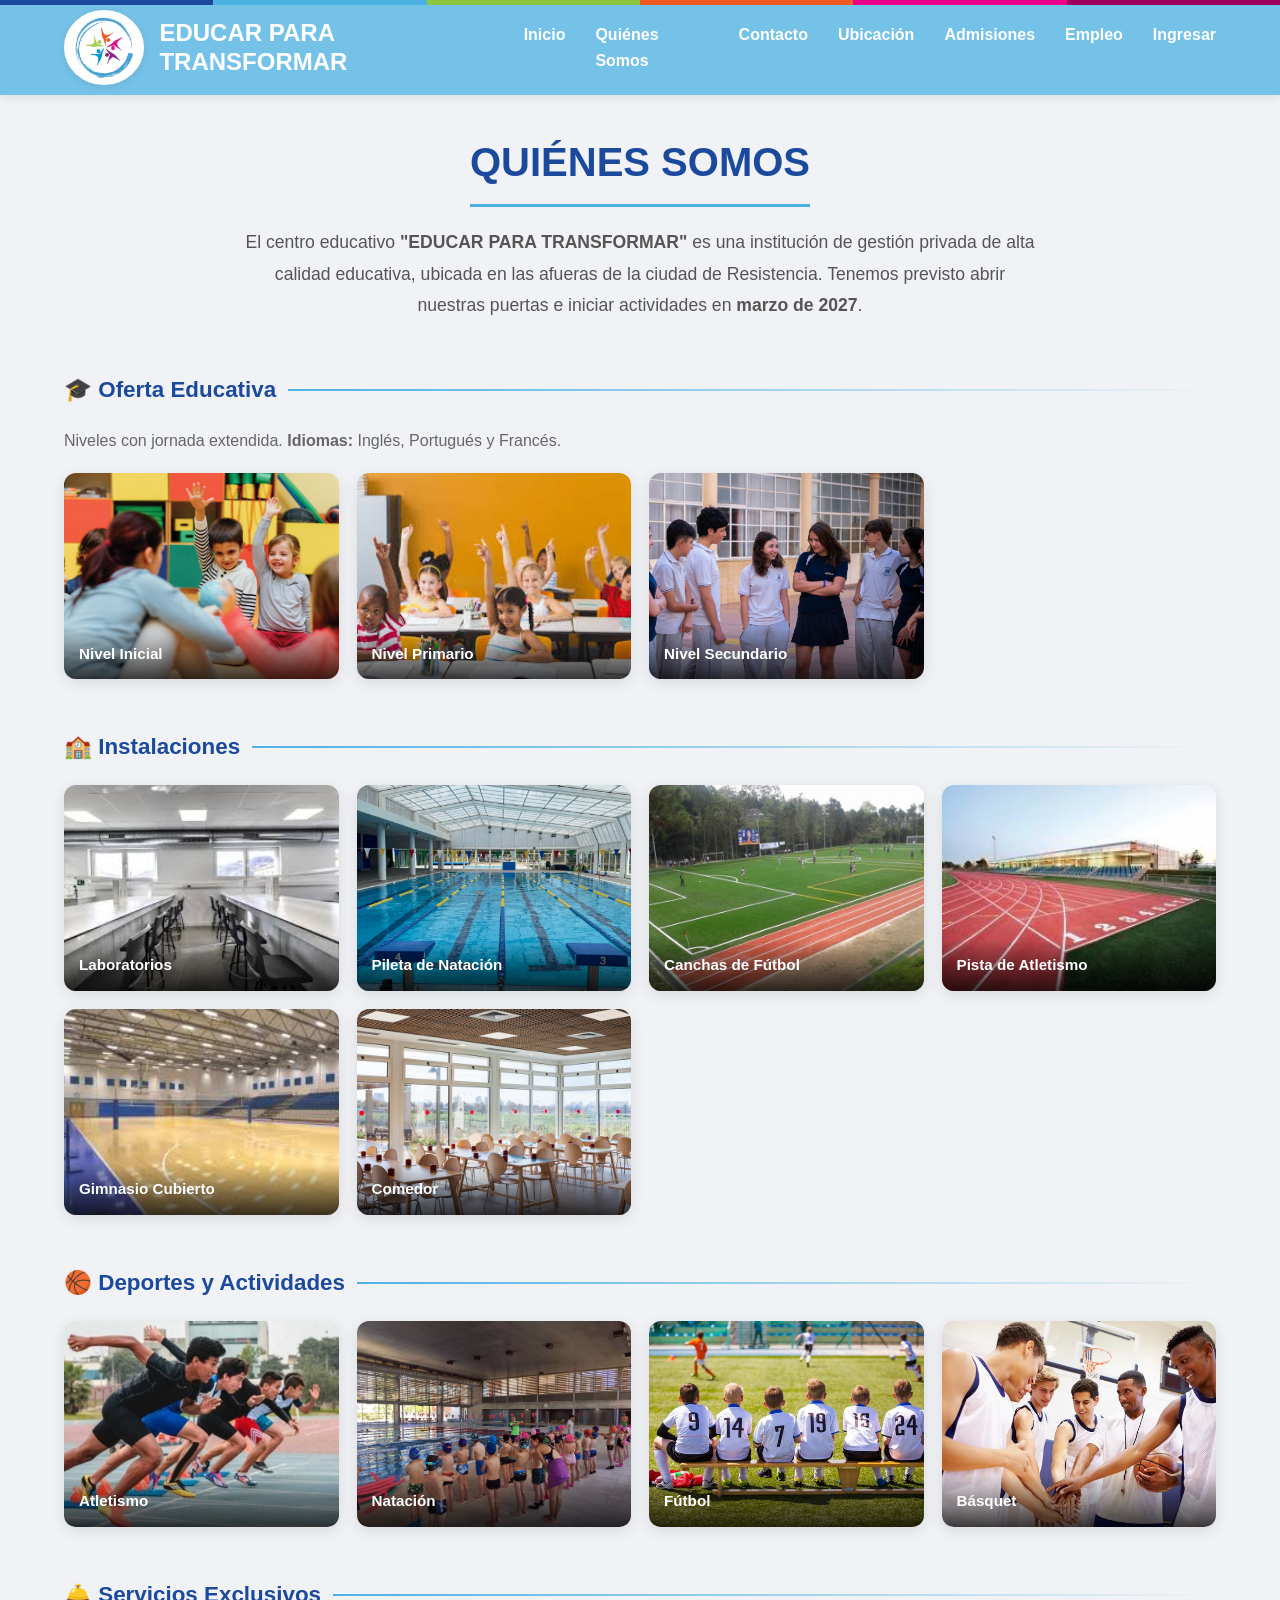
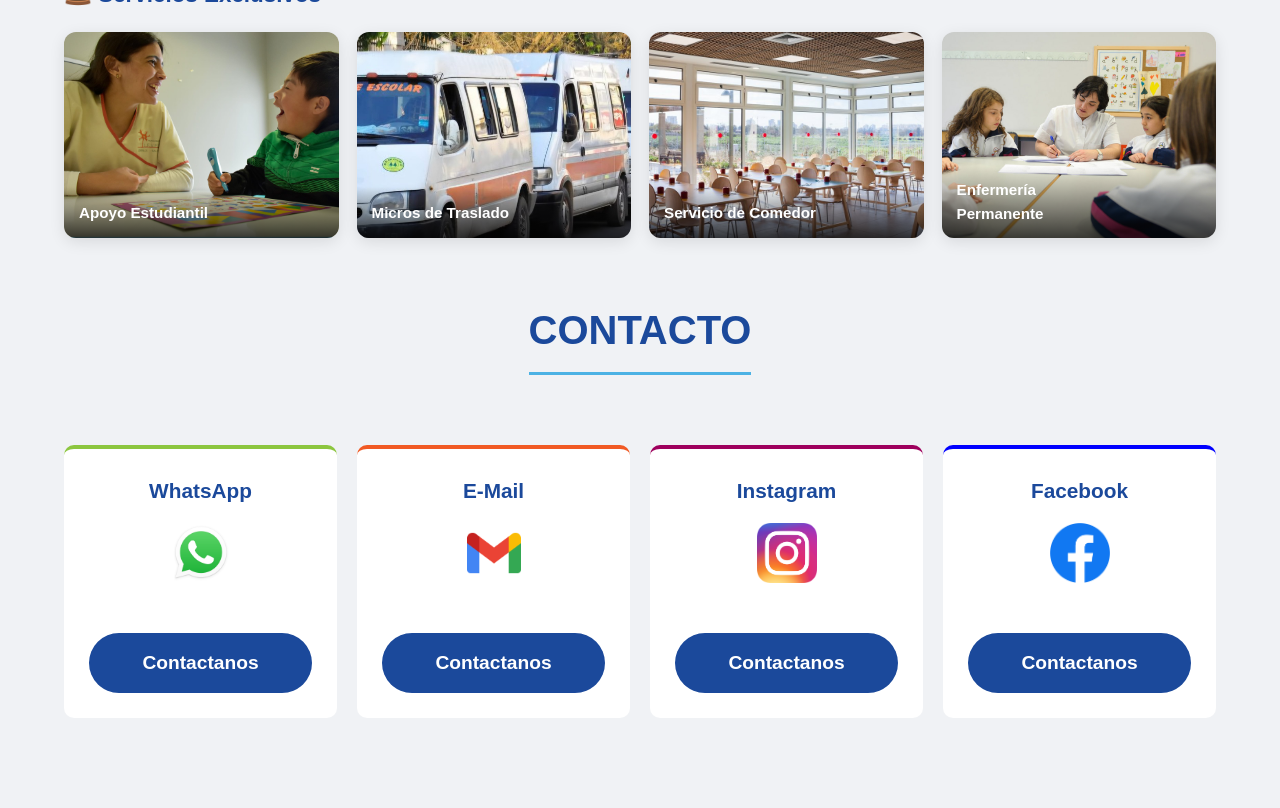
<file: quienes-somos.html>
<!DOCTYPE html>
<html lang="es">
<head>
    <meta charset="UTF-8">
    <meta name="viewport" content="width=device-width, initial-scale=1.0">
    <title>Quiénes Somos | Educar para Transformar</title>
    <link href="Style/index.css" rel="stylesheet">
    <link rel="icon" href="img/logo.png">
    <style>
        body { background-color: #f0f2f5; }
        section { transform: none !important; }
        section > * { transform: none !important; }
        #quienes-somos h2 { color: var(--azul-primario); }
        .intro-text { color: var(--texto-oscuro); }

        .intro-bloque {
            max-width: 800px;
            margin: 0 auto 50px;
            text-align: center;
        }
        .intro-bloque h2 {
            display: inline-block;
            border-bottom: 3px solid var(--celeste);
            padding-bottom: 10px;
            margin-bottom: 20px;
        }
        .intro-bloque p {
            font-size: 1.1rem;
            line-height: 1.8;
            color: #555;
        }

        .galeria-seccion {
            max-width: 1200px;
            margin: 0 auto 50px;
        }
        .galeria-titulo {
            display: flex;
            align-items: center;
            gap: 12px;
            margin-bottom: 20px;
        }
        .galeria-titulo h3 {
            color: var(--azul-primario);
            font-size: 1.4rem;
            white-space: nowrap;
        }
        .galeria-titulo::after {
            content: '';
            flex: 1;
            height: 2px;
            background: linear-gradient(to right, var(--celeste), transparent);
        }

        .galeria-grid {
            display: grid;
            grid-template-columns: repeat(auto-fill, minmax(220px, 1fr));
            gap: 18px;
        }

        .galeria-item {
            position: relative;
            border-radius: 12px;
            overflow: hidden;
            cursor: pointer;
            box-shadow: 0 4px 15px rgba(0,0,0,0.1);
            transition: transform 0.3s, box-shadow 0.3s;
            aspect-ratio: 4 / 3;
        }
        .galeria-item:hover {
            transform: translateY(-6px);
            box-shadow: 0 12px 30px rgba(0,0,0,0.2);
        }
        .galeria-item img {
            width: 100%;
            height: 100%;
            object-fit: cover;
            display: block;
            transition: transform 0.4s;
        }
        .galeria-item:hover img {
            transform: scale(1.08);
        }
        .galeria-item .galeria-label {
            position: absolute;
            bottom: 0;
            left: 0;
            right: 0;
            padding: 12px 15px;
            background: linear-gradient(transparent, rgba(0,0,0,0.75));
            color: white;
            font-weight: 700;
            font-size: 0.95rem;
            display: flex;
            justify-content: space-between;
            align-items: center;
        }
        .galeria-label::after {
            content: '🔍 Ver más';
            font-size: 0.75rem;
            font-weight: 400;
            opacity: 0;
            transition: opacity 0.3s;
            background: rgba(255,255,255,0.2);
            padding: 4px 10px;
            border-radius: 20px;
        }
        .galeria-item:hover .galeria-label::after {
            opacity: 1;
        }

        /* MODAL CARRUSEL */
        .modal-galeria {
            position: fixed; top: 0; left: 0; width: 100%; height: 100%;
            z-index: 2000;
            background-color: rgba(0,0,0,0.85);
            display: flex; justify-content: center; align-items: center;
            opacity: 0; visibility: hidden;
            transition: all 0.3s ease;
        }
        .modal-galeria.modal-activo { opacity: 1; visibility: visible; }
        .modal-galeria .modal-inner {
            background: white;
            border-radius: 16px;
            max-width: 550px;
            width: 92%;
            overflow: hidden;
            position: relative;
            animation: popIn 0.3s ease;
        }
        @keyframes popIn {
            from { transform: scale(0.9); opacity: 0; }
            to { transform: scale(1); opacity: 1; }
        }
        .modal-galeria .carousel-wrap {
            position: relative;
            width: 100%;
            aspect-ratio: 16 / 10;
            overflow: hidden;
        }
        .modal-galeria .carousel-wrap img {
            position: absolute;
            top: 0; left: 0;
            width: 100%; height: 100%;
            object-fit: cover;
            opacity: 0;
            transition: opacity 0.5s ease;
        }
        .modal-galeria .carousel-wrap img.slide-activa { opacity: 1; }
        .modal-galeria .carousel-dots {
            position: absolute;
            bottom: 10px;
            left: 50%;
            transform: translateX(-50%);
            display: flex;
            gap: 8px;
        }
        .modal-galeria .carousel-dots span {
            width: 10px; height: 10px;
            border-radius: 50%;
            background: rgba(255,255,255,0.5);
            cursor: pointer;
            transition: background 0.3s;
        }
        .modal-galeria .carousel-dots span.dot-activo { background: white; }
        .modal-galeria .car-btn {
            position: absolute;
            top: 50%;
            transform: translateY(-50%);
            background: rgba(0,0,0,0.4);
            color: white;
            border: none;
            width: 36px; height: 36px;
            border-radius: 50%;
            font-size: 1.2rem;
            cursor: pointer;
            transition: background 0.3s;
            z-index: 2;
        }
        .modal-galeria .car-btn:hover { background: rgba(0,0,0,0.7); }
        .modal-galeria .car-btn.car-prev { left: 10px; }
        .modal-galeria .car-btn.car-next { right: 10px; }
        .modal-galeria .modal-info {
            padding: 25px 28px;
            text-align: center;
        }
        .modal-galeria .modal-info h4 {
            color: var(--azul-primario);
            font-size: 1.3rem;
            margin-bottom: 8px;
        }
        .modal-galeria .modal-info p {
            color: #666;
            font-size: 0.95rem;
            line-height: 1.6;
        }
        .modal-galeria .btn-cerrar-gal {
            position: absolute;
            top: -12px; right: -12px;
            width: 34px; height: 34px;
            background: var(--azul-primario);
            color: white;
            border: none;
            border-radius: 50%;
            font-size: 1.1rem;
            font-weight: bold;
            cursor: pointer;
            z-index: 3;
            box-shadow: 0 3px 8px rgba(0,0,0,0.3);
            transition: background 0.3s, transform 0.2s;
        }
        .modal-galeria .btn-cerrar-gal:hover { background: var(--naranja); transform: scale(1.1); }

        @media (max-width: 768px) {
            .galeria-grid { grid-template-columns: repeat(2, 1fr); gap: 12px; }
        }
        @media (max-width: 480px) {
            .galeria-grid { grid-template-columns: 1fr; }
        }
    </style>
</head>
<body>

    <div class="palette-stripe" aria-hidden="true">
        <span class="s1"></span><span class="s2"></span><span class="s3"></span>
        <span class="s4"></span><span class="s5"></span><span class="s6"></span>
    </div>

    <header>
        <div class="logo-container">
            <img src="img/logo.png" alt="Logo Educar para Transformar">
            <h1>Educar para Transformar</h1>
        </div>
        <a href="login.php" class="btn-ingresar-mobile">Ingresar</a>
        <button class="btn-hamburguesa" onclick="document.querySelector('nav').classList.toggle('nav-abierto')">☰</button>
        <nav>
            <ul>
                <li><a href="index.html">Inicio</a></li>
                <li><a href="quienes-somos.html">Quiénes Somos</a></li>
                <li><a href="quienes-somos.html#contacto">Contacto</a></li>
                <li><a href="ubicacion.html">Ubicación</a></li>
                <li><a href="inscripcion.html">Admisiones</a></li>
                <li><a href="empleo.html">Empleo</a></li>
                <li><a href="login.php">Ingresar</a></li>
            </ul>
        </nav>
    </header>

    <section id="quienes-somos" style="padding-top: 130px; background-image: none;">

        <div class="intro-bloque oculto">
            <h2>Quiénes Somos</h2>
            <p>
                El centro educativo <strong>"EDUCAR PARA TRANSFORMAR"</strong> es una institución de gestión privada de alta calidad educativa, ubicada en las afueras de la ciudad de Resistencia. Tenemos previsto abrir nuestras puertas e iniciar actividades en <strong>marzo de 2027</strong>.
            </p>
        </div>

        <!-- OFERTA EDUCATIVA -->
        <div class="galeria-seccion oculto">
            <div class="galeria-titulo"><h3>🎓 Oferta Educativa</h3></div>
            <p style="color: #666; margin-bottom: 20px;">Niveles con jornada extendida. <strong>Idiomas:</strong> Inglés, Portugués y Francés.</p>
            <div class="galeria-grid">
                <div class="galeria-item" data-target="modal-ini">
                    <img src="img/inicial.jpg" alt="Nivel Inicial">
                    <div class="galeria-label">Nivel Inicial</div>
                </div>
                <div class="galeria-item" data-target="modal-prim">
                    <img src="img/primario.jfif" alt="Nivel Primario">
                    <div class="galeria-label">Nivel Primario</div>
                </div>
                <div class="galeria-item" data-target="modal-sec">
                    <img src="img/secundario.jpg" alt="Nivel Secundario">
                    <div class="galeria-label">Nivel Secundario</div>
                </div>
            </div>
        </div>

        <!-- INSTALACIONES -->
        <div class="galeria-seccion oculto">
            <div class="galeria-titulo"><h3>🏫 Instalaciones</h3></div>
            <div class="galeria-grid">
                <div class="galeria-item" data-target="modal-lab">
                    <img src="img/laboratorio.jfif" alt="Laboratorios">
                    <div class="galeria-label">Laboratorios</div>
                </div>
                <div class="galeria-item" data-target="modal-pil">
                    <img src="img/pileta.jpg" alt="Pileta de Natación">
                    <div class="galeria-label">Pileta de Natación</div>
                </div>
                <div class="galeria-item" data-target="modal-can">
                    <img src="img/futbolcancha.jpg" alt="Canchas de Fútbol">
                    <div class="galeria-label">Canchas de Fútbol</div>
                </div>
                <div class="galeria-item" data-target="modal-atl">
                    <img src="img/pistaatletismo.jfif" alt="Pista de Atletismo">
                    <div class="galeria-label">Pista de Atletismo</div>
                </div>
                <div class="galeria-item" data-target="modal-gim">
                    <img src="img/gimnasio.jfif" alt="Gimnasio Cubierto">
                    <div class="galeria-label">Gimnasio Cubierto</div>
                </div>
                <div class="galeria-item" data-target="modal-com">
                    <img src="img/comedor.jpg" alt="Comedor">
                    <div class="galeria-label">Comedor</div>
                </div>
            </div>
        </div>

        <!-- DEPORTES Y ACTIVIDADES -->
        <div class="galeria-seccion oculto">
            <div class="galeria-titulo"><h3>🏀 Deportes y Actividades</h3></div>
            <div class="galeria-grid">
                <div class="galeria-item" data-target="modal-atle">
                    <img src="img/atletismo.jpg" alt="Atletismo">
                    <div class="galeria-label">Atletismo</div>
                </div>
                <div class="galeria-item" data-target="modal-nat">
                    <img src="img/natacion.jpg" alt="Natación">
                    <div class="galeria-label">Natación</div>
                </div>
                <div class="galeria-item" data-target="modal-fut">
                    <img src="img/futbol.jpg" alt="Fútbol">
                    <div class="galeria-label">Fútbol</div>
                </div>
                <div class="galeria-item" data-target="modal-bas">
                    <img src="img/basquet.jpg" alt="Básquet">
                    <div class="galeria-label">Básquet</div>
                </div>
            </div>
        </div>

        <!-- SERVICIOS -->
        <div class="galeria-seccion oculto">
            <div class="galeria-titulo"><h3>🛎️ Servicios Exclusivos</h3></div>
            <div class="galeria-grid">
                <div class="galeria-item" data-target="modal-apo">
                    <img src="img/apoyo.jpg" alt="Apoyo Estudiantil">
                    <div class="galeria-label">Apoyo Estudiantil</div>
                </div>
                <div class="galeria-item" data-target="modal-tra">
                    <img src="img/traslado.jpg" alt="Micros de Traslado">
                    <div class="galeria-label">Micros de Traslado</div>
                </div>
                <div class="galeria-item" data-target="modal-come">
                    <img src="img/comedor.jpg" alt="Comedor">
                    <div class="galeria-label">Servicio de Comedor</div>
                </div>
                <div class="galeria-item" data-target="modal-enf">
                    <img src="img/enfermeria.jpg" alt="Enfermería">
                    <div class="galeria-label">Enfermería Permanente</div>
                </div>
            </div>
        </div>

        <!-- CONTACTO -->
        <div id="contacto" class="galeria-seccion oculto" style="margin-top: 60px;">
            <div class="intro-bloque">
                <h2>Contacto</h2>
            </div>
            <div class="grid-info">
                <div class="card2">
                    <h3>WhatsApp</h3>
                    <img src="img/whatsapp.png" alt="Logo WhatsApp" class="whapp">
                    <a href="https://wa.me/+5493625190959" target="_blank" class="btn-contacto btn-contactotexto">Contactanos</a>
                </div>
                <div class="card2">
                    <h3>E-Mail</h3>
                    <img src="img/email.png" alt="Logo Email" class="email">
                    <a href="https://mail.google.com/mail/u/0/?fs=1&to=javiergomez2001@gmail.com&su=Consulta&tf=cm" target="_blank" class="btn-contacto btn-contactotexto">Contactanos</a>
                </div>
                <div class="card2">
                    <h3>Instagram</h3>
                    <img src="img/Instagram.png" alt="Logo Instagram" class="instagram">
                    <a href="https://www.instagram.com" target="_blank" class="btn-contacto btn-contactotexto">Contactanos</a>
                </div>
                <div class="card2">
                    <h3>Facebook</h3>
                    <img src="img/facebook.png" alt="Logo Facebook" class="facebook">
                    <a href="https://www.facebook.com" target="_blank" class="btn-contacto btn-contactotexto">Contactanos</a>
                </div>
            </div>
        </div>

    </section>

    <!-- MODALES CON CARRUSEL -->
    <div class="modal-galeria" id="modal-ini"><div class="modal-inner"><button class="btn-cerrar-gal">X</button>
        <div class="carousel-wrap"><button class="car-btn car-prev">&#10094;</button><button class="car-btn car-next">&#10095;</button>
            <img src="img/inicial.jpg" class="slide-activa" alt="Inicial"><img src="img/apoyo.jpg" alt="Aulas"><img src="img/colegio2.jpg" alt="Patio">
            <div class="carousel-dots"></div>
        </div><div class="modal-info"><h4>Nivel Inicial</h4><p>Salas de 2 a 5 años con jornada extendida. Talleres de arte, música y juego dirigido.</p></div>
    </div></div>

    <div class="modal-galeria" id="modal-prim"><div class="modal-inner"><button class="btn-cerrar-gal">X</button>
        <div class="carousel-wrap"><button class="car-btn car-prev">&#10094;</button><button class="car-btn car-next">&#10095;</button>
            <img src="img/primario.jfif" class="slide-activa" alt="Primario"><img src="img/laboratorio.jfif" alt="Clase"><img src="img/apoyo.jpg" alt="Apoyo">
            <div class="carousel-dots"></div>
        </div><div class="modal-info"><h4>Nivel Primario</h4><p>De 1° a 6° grado. Inglés intensivo, robótica y deportes dentro del horario escolar.</p></div>
    </div></div>

    <div class="modal-galeria" id="modal-sec"><div class="modal-inner"><button class="btn-cerrar-gal">X</button>
        <div class="carousel-wrap"><button class="car-btn car-prev">&#10094;</button><button class="car-btn car-next">&#10095;</button>
            <img src="img/secundario.jpg" class="slide-activa" alt="Secundario"><img src="img/laboratorio.jfif" alt="Lab"><img src="img/colegio.jpg" alt="Campus">
            <div class="carousel-dots"></div>
        </div><div class="modal-info"><h4>Nivel Secundario</h4><p>De 1° a 5° año. Orientación en Ciencias Naturales y Sociales. Preparación universitaria.</p></div>
    </div></div>

    <div class="modal-galeria" id="modal-lab"><div class="modal-inner"><button class="btn-cerrar-gal">X</button>
        <div class="carousel-wrap"><button class="car-btn car-prev">&#10094;</button><button class="car-btn car-next">&#10095;</button>
            <img src="img/laboratorio.jfif" class="slide-activa" alt="Lab 1"><img src="img/secundario.jpg" alt="Lab 2">
            <div class="carousel-dots"></div>
        </div><div class="modal-info"><h4>Laboratorios</h4><p>Equipados con tecnología moderna para prácticas de Física, Química y Biología.</p></div>
    </div></div>

    <div class="modal-galeria" id="modal-pil"><div class="modal-inner"><button class="btn-cerrar-gal">X</button>
        <div class="carousel-wrap"><button class="car-btn car-prev">&#10094;</button><button class="car-btn car-next">&#10095;</button>
            <img src="img/pileta.jpg" class="slide-activa" alt="Pileta 1"><img src="img/natacion.jpg" alt="Pileta 2">
            <div class="carousel-dots"></div>
        </div><div class="modal-info"><h4>Piscinas Semi-profesionales</h4><p>Pileta climatizada para natación curricular y actividades deportivas.</p></div>
    </div></div>

    <div class="modal-galeria" id="modal-can"><div class="modal-inner"><button class="btn-cerrar-gal">X</button>
        <div class="carousel-wrap"><button class="car-btn car-prev">&#10094;</button><button class="car-btn car-next">&#10095;</button>
            <img src="img/futbolcancha.jpg" class="slide-activa" alt="Cancha 1"><img src="img/futbol.jpg" alt="Cancha 2">
            <div class="carousel-dots"></div>
        </div><div class="modal-info"><h4>Canchas de Fútbol</h4><p>Campos de juego reglamentarios con césped sintético para entrenamiento y torneos.</p></div>
    </div></div>

    <div class="modal-galeria" id="modal-atl"><div class="modal-inner"><button class="btn-cerrar-gal">X</button>
        <div class="carousel-wrap"><button class="car-btn car-prev">&#10094;</button><button class="car-btn car-next">&#10095;</button>
            <img src="img/pistaatletismo.jfif" class="slide-activa" alt="Pista 1"><img src="img/atletismo.jpg" alt="Pista 2">
            <div class="carousel-dots"></div>
        </div><div class="modal-info"><h4>Pista de Atletismo</h4><p>Pista profesional para práctica de velocidad, fondo y saltos.</p></div>
    </div></div>

    <div class="modal-galeria" id="modal-gim"><div class="modal-inner"><button class="btn-cerrar-gal">X</button>
        <div class="carousel-wrap"><button class="car-btn car-prev">&#10094;</button><button class="car-btn car-next">&#10095;</button>
            <img src="img/gimnasio.jfif" class="slide-activa" alt="Gimnasio 1"><img src="img/basquet.jpg" alt="Gimnasio 2"><img src="img/voley.jfif" alt="Gimnasio 3">
            <div class="carousel-dots"></div>
        </div><div class="modal-info"><h4>Gimnasio Cubierto</h4><p>Espacio techado para educación física, básquet, vóley y actividades en días de lluvia.</p></div>
    </div></div>

    <div class="modal-galeria" id="modal-com"><div class="modal-inner"><button class="btn-cerrar-gal">X</button>
        <div class="carousel-wrap"><button class="car-btn car-prev">&#10094;</button><button class="car-btn car-next">&#10095;</button>
            <img src="img/comedor.jpg" class="slide-activa" alt="Comedor 1"><img src="img/colegio2.jpg" alt="Comedor 2">
            <div class="carousel-dots"></div>
        </div><div class="modal-info"><h4>Comedor</h4><p>Comedor con capacidad para todos los turnos y menú nutritivo supervisado.</p></div>
    </div></div>

    <div class="modal-galeria" id="modal-atle"><div class="modal-inner"><button class="btn-cerrar-gal">X</button>
        <div class="carousel-wrap"><button class="car-btn car-prev">&#10094;</button><button class="car-btn car-next">&#10095;</button>
            <img src="img/atletismo.jpg" class="slide-activa" alt="Atletismo 1"><img src="img/pistaatletismo.jfif" alt="Atletismo 2">
            <div class="carousel-dots"></div>
        </div><div class="modal-info"><h4>Atletismo</h4><p>Programa deportivo de atletismo con entrenadores especializados.</p></div>
    </div></div>

    <div class="modal-galeria" id="modal-nat"><div class="modal-inner"><button class="btn-cerrar-gal">X</button>
        <div class="carousel-wrap"><button class="car-btn car-prev">&#10094;</button><button class="car-btn car-next">&#10095;</button>
            <img src="img/natacion.jpg" class="slide-activa" alt="Natación 1"><img src="img/pileta.jpg" alt="Natación 2">
            <div class="carousel-dots"></div>
        </div><div class="modal-info"><h4>Natación</h4><p>Clases de natación para todos los niveles como parte del programa deportivo.</p></div>
    </div></div>

    <div class="modal-galeria" id="modal-fut"><div class="modal-inner"><button class="btn-cerrar-gal">X</button>
        <div class="carousel-wrap"><button class="car-btn car-prev">&#10094;</button><button class="car-btn car-next">&#10095;</button>
            <img src="img/futbol.jpg" class="slide-activa" alt="Fútbol 1"><img src="img/futbolcancha.jpg" alt="Fútbol 2">
            <div class="carousel-dots"></div>
        </div><div class="modal-info"><h4>Fútbol</h4><p>Escuela de fútbol con participación en torneos intercolegiales.</p></div>
    </div></div>

    <div class="modal-galeria" id="modal-bas"><div class="modal-inner"><button class="btn-cerrar-gal">X</button>
        <div class="carousel-wrap"><button class="car-btn car-prev">&#10094;</button><button class="car-btn car-next">&#10095;</button>
            <img src="img/basquet.jpg" class="slide-activa" alt="Básquet 1"><img src="img/gimnasio.jfif" alt="Básquet 2">
            <div class="carousel-dots"></div>
        </div><div class="modal-info"><h4>Básquet</h4><p>Equipo de básquet con entrenamiento semanal y competencias.</p></div>
    </div></div>

    <div class="modal-galeria" id="modal-apo"><div class="modal-inner"><button class="btn-cerrar-gal">X</button>
        <div class="carousel-wrap"><button class="car-btn car-prev">&#10094;</button><button class="car-btn car-next">&#10095;</button>
            <img src="img/apoyo.jpg" class="slide-activa" alt="Apoyo 1"><img src="img/primario.jfif" alt="Apoyo 2">
            <div class="carousel-dots"></div>
        </div><div class="modal-info"><h4>Apoyo Estudiantil</h4><p>Gabinete pedagógico y psicopedagógico para acompañar a cada alumno.</p></div>
    </div></div>

    <div class="modal-galeria" id="modal-tra"><div class="modal-inner"><button class="btn-cerrar-gal">X</button>
        <div class="carousel-wrap"><button class="car-btn car-prev">&#10094;</button><button class="car-btn car-next">&#10095;</button>
            <img src="img/traslado.jpg" class="slide-activa" alt="Traslado 1"><img src="img/colegio.jpg" alt="Traslado 2">
            <div class="carousel-dots"></div>
        </div><div class="modal-info"><h4>Micros de Traslado</h4><p>Servicio de transporte exclusivo con recorridos por toda la ciudad.</p></div>
    </div></div>

    <div class="modal-galeria" id="modal-come"><div class="modal-inner"><button class="btn-cerrar-gal">X</button>
        <div class="carousel-wrap"><button class="car-btn car-prev">&#10094;</button><button class="car-btn car-next">&#10095;</button>
            <img src="img/comedor.jpg" class="slide-activa" alt="Comedor 1"><img src="img/colegio2.jpg" alt="Comedor 2">
            <div class="carousel-dots"></div>
        </div><div class="modal-info"><h4>Servicio de Comedor</h4><p>Menú diario equilibrado, elaborado con supervisión nutricional.</p></div>
    </div></div>

    <div class="modal-galeria" id="modal-enf"><div class="modal-inner"><button class="btn-cerrar-gal">X</button>
        <div class="carousel-wrap"><button class="car-btn car-prev">&#10094;</button><button class="car-btn car-next">&#10095;</button>
            <img src="img/enfermeria.jpg" class="slide-activa" alt="Enfermería 1"><img src="img/apoyo.jpg" alt="Enfermería 2">
            <div class="carousel-dots"></div>
        </div><div class="modal-info"><h4>Enfermería</h4><p>Servicio de enfermería permanente durante toda la jornada escolar.</p></div>
    </div></div>

    <script src="JS/index.js" defer></script>
    <script>
        // Abrir modal desde la galería
        document.querySelectorAll('.galeria-item').forEach(function(item) {
            item.addEventListener('click', function() {
                var modal = document.getElementById(this.getAttribute('data-target'));
                if (!modal) return;
                modal.classList.add('modal-activo');
                initCarousel(modal);
            });
        });

        // Cerrar modal
        document.querySelectorAll('.btn-cerrar-gal').forEach(function(btn) {
            btn.addEventListener('click', function() {
                this.closest('.modal-galeria').classList.remove('modal-activo');
            });
        });
        document.querySelectorAll('.modal-galeria').forEach(function(m) {
            m.addEventListener('click', function(e) {
                if (e.target === m) m.classList.remove('modal-activo');
            });
        });

        // Motor del carrusel dentro del modal
        function initCarousel(modal) {
            var wrap = modal.querySelector('.carousel-wrap');
            var slides = wrap.querySelectorAll('img');
            var dotsContainer = wrap.querySelector('.carousel-dots');
            var idx = 0;

            // Generar dots
            dotsContainer.innerHTML = '';
            slides.forEach(function(_, i) {
                var dot = document.createElement('span');
                if (i === 0) dot.classList.add('dot-activo');
                dot.addEventListener('click', function(e) { e.stopPropagation(); goTo(i); });
                dotsContainer.appendChild(dot);
            });

            function goTo(n) {
                slides.forEach(function(s) { s.classList.remove('slide-activa'); });
                dotsContainer.querySelectorAll('span').forEach(function(d) { d.classList.remove('dot-activo'); });
                idx = (n + slides.length) % slides.length;
                slides[idx].classList.add('slide-activa');
                dotsContainer.children[idx].classList.add('dot-activo');
            }

            var prev = wrap.querySelector('.car-prev');
            var next = wrap.querySelector('.car-next');
            prev.onclick = function(e) { e.stopPropagation(); goTo(idx - 1); };
            next.onclick = function(e) { e.stopPropagation(); goTo(idx + 1); };

            goTo(0);
        }
    </script>
    <script>
        document.querySelector(".logo-container").addEventListener("click", function(e) {
            if (window.innerWidth <= 768) { e.preventDefault();
            document.querySelector("nav").classList.toggle("nav-abierto"); }
        });
        document.querySelectorAll("nav a").forEach(function(link) {
            link.addEventListener("click", function() {
                
                document.querySelector("nav").classList.remove("nav-abierto");
            });
        });
    </script>
</body>
</html>
</file>
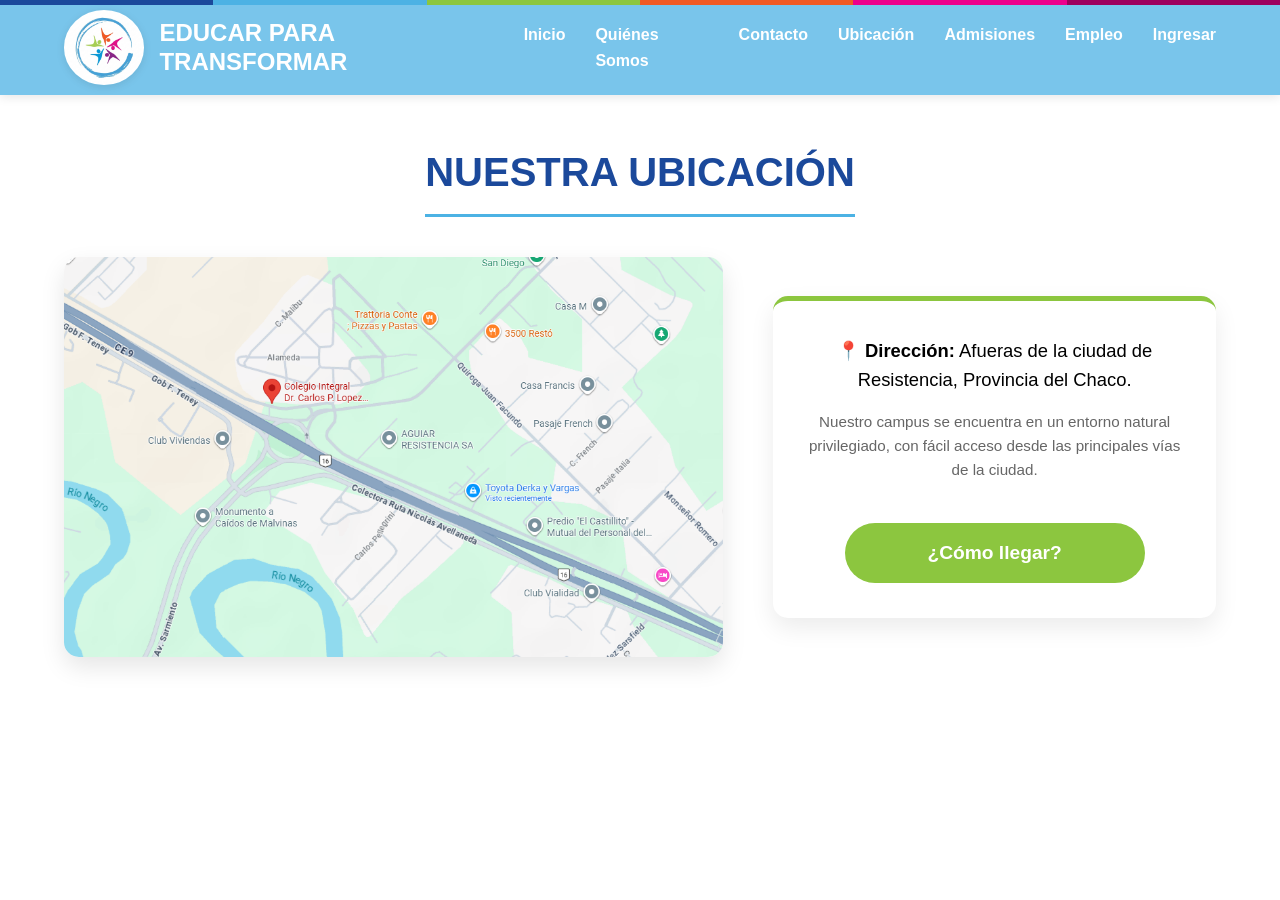
<file: ubicacion.html>
<!DOCTYPE html>
<html lang="es">
<head>
    <meta charset="UTF-8">
    <meta name="viewport" content="width=device-width, initial-scale=1.0">
    <title>Ubicación | Educar para Transformar</title>
    <link href="Style/index.css" rel="stylesheet">
    <style>
        section { transform: none !important; }
        section > * { transform: none !important; }
    </style>
</head>
<body>

    <div class="palette-stripe" aria-hidden="true">
        <span class="s1"></span><span class="s2"></span><span class="s3"></span>
        <span class="s4"></span><span class="s5"></span><span class="s6"></span>
    </div>

    <header>
        <div class="logo-container">
            <img src="img/logo.png" alt="Logo Educar para Transformar">
            <h1>Educar para Transformar</h1>
        </div>
        <a href="login.php" class="btn-ingresar-mobile">Ingresar</a>
        <button class="btn-hamburguesa" onclick="document.querySelector('nav').classList.toggle('nav-abierto')">☰</button>
        <nav>
            <ul>
                <li><a href="index.html">Inicio</a></li>
                <li><a href="quienes-somos.html">Quiénes Somos</a></li>
                <li><a href="quienes-somos.html#contacto">Contacto</a></li>
                <li><a href="ubicacion.html">Ubicación</a></li>
                <li><a href="inscripcion.html">Admisiones</a></li>
                <li><a href="empleo.html">Empleo</a></li>
                <li><a href="login.php">Ingresar</a></li>
            </ul>
        </nav>
    </header>

    <section id="nuestra-ubicacion" style="padding-top: 140px; min-height: 100vh;">
        <div class="section-center oculto">
            <h2 class="ubicacion oculto">Nuestra ubicación</h2>
        </div>
        <div class="ubicacion-split oculto">
            <img src="img/ubicacion.png" alt="Ubicacion del colegio" class="ubi oculto">
            <div class="card oculto" style="text-align: center; background: white; padding: 35px; border-radius: 15px; box-shadow: 0 10px 25px rgba(0,0,0,0.08); border-top: 5px solid var(--verde);">
                <p class="info-ubi"><strong>📍 Dirección:</strong> Afueras de la ciudad de Resistencia, Provincia del Chaco.</p>
                <p style="color: #666; font-size: 0.95rem; line-height: 1.6; margin-top: 15px;">Nuestro campus se encuentra en un entorno natural privilegiado, con fácil acceso desde las principales vías de la ciudad.</p>
                <a href="https://maps.app.goo.gl/Mt3ujjbHfW29m8B17" target="_blank" class="btn-ingresar btn-ubicacion" style="display: block; margin: 40px auto 0; max-width: 300px; text-align: center;">
                    ¿Cómo llegar?
                </a>
            </div>
        </div>
    </section>

    <script src="JS/index.js" defer></script>
    <script>
        document.querySelector(".logo-container").addEventListener("click", function(e) {
            if (window.innerWidth <= 768) { e.preventDefault();
            document.querySelector("nav").classList.toggle("nav-abierto"); }
        });
        document.querySelectorAll("nav a").forEach(function(link) {
            link.addEventListener("click", function() {
                
                document.querySelector("nav").classList.remove("nav-abierto");
            });
        });
    </script>
</body>
</html>
</file>
<file: Style/index.css>
:root {
    --azul-primario: #1b499b;
    --celeste: #4cb2e4;
    --verde: #8cc63f;
    --naranja: #f15a24;
    --rosa: #ec008c;
    --violeta: #9e005d;
    --fondo-claro: #f8f9fa;
    --texto-oscuro: #333333;
    --scale: 0.1;
}

    /* BANDA DE PALETA */
    .palette-stripe { display:flex; height:5px; width:100%; position:fixed; top:0; left:0; z-index:1001; }
    .palette-stripe span { flex:1; }
    .palette-stripe .s1 { background: var(--azul-primario); }
    .palette-stripe .s2 { background: var(--celeste); }
    .palette-stripe .s3 { background: var(--verde); }
    .palette-stripe .s4 { background: var(--naranja); }
    .palette-stripe .s5 { background: var(--rosa); }
    .palette-stripe .s6 { background: var(--violeta); }

* {
    margin: 0;
    padding: 0;
    box-sizing: border-box;
    font-family: 'Segoe UI', Roboto, Helvetica, Arial, sans-serif;
    scroll-behavior: smooth;
}

/* --- SCROLLBAR PERSONALIZADO --- */
::-webkit-scrollbar {
    width: 14px;
}

::-webkit-scrollbar-track {
    background: linear-gradient(180deg, #f8f9fa 0%, #e8eef5 100%);
}

::-webkit-scrollbar-thumb {
    background: linear-gradient(180deg, var(--azul-primario) 0%, var(--celeste) 100%);
    border-radius: 10px;
    border: 2px solid #f8f9fa;
    box-shadow: 0 0 6px rgba(27, 73, 155, 0.3);
}

::-webkit-scrollbar-thumb:hover {
    background: linear-gradient(180deg, var(--celeste) 0%, var(--azul-primario) 100%);
    box-shadow: 0 0 10px rgba(27, 73, 155, 0.6);
}

/* Firefox */
* {
    scrollbar-width: thin;
    scrollbar-color: var(--azul-primario) #f8f9fa;
}

body {
    color: var(--texto-oscuro);
    background-image: url('../img/fondo-blanco.avif');
    background-size: cover;
    background-attachment: fixed;
    background-repeat: no-repeat;
    line-height: 1.6;
}

/* --- NAVEGACIÓN --- */

header {
    /* Leve transparencia y efecto blur en fondos compatibles */
    /* Fondo en azul institucional con 0.83 de opacidad (5% más transparente que antes) */
    background-color: rgba(76, 178, 228, 0.75);
    -webkit-backdrop-filter: blur(10px);
    backdrop-filter: blur(10px);
    box-shadow: 0 2px 10px rgba(0,0,0,0.1);
    position: fixed;
    top: 0;
    width: 100%;
    z-index: 1000;
    display: flex;
    justify-content: space-between;
    align-items: center;
    padding: 10px 5%;
    transition: background-color 0.25s ease, box-shadow 0.25s ease;
}

.logo-container {
    display: flex;
    align-items: center;
    gap: 15px;
}

.logo-container img {
    height: 75px;
    width: auto;
    border-radius: 50%;
    box-shadow: 0 2px 8px rgba(0,0,0,0.1);
}

.logo-container h1 {
    color: white;
    font-size: 1.5rem;
    font-weight: 800;
    text-transform: uppercase;
    line-height: 1.2;
}

nav ul {
    list-style: none;
    display: flex;
    gap: 30px;
}

nav ul li a {
    text-decoration: none;
    color: white;
    font-weight: 600;
    transition: color 0.3s;
}

nav ul li a:hover {
    color: var(--celeste);
}

/* --- SECCIONES GENERALES --- */

section {
    padding: 60px 5% 40px 5%;
    min-height: 40vh;
    transform-origin: center top;
    transform: scaleY(calc(1 - var(--scale)));
    transition: transform 0.1s ease-out;
}

section > * {
    transform-origin: center top;
    transform: scaleY(calc(1 / (1 - var(--scale))));
}

h2 {
    color: var(--azul-primario);
    font-size: 2.5rem;
    text-align: center;
    margin-bottom: 40px;
    text-transform: uppercase;
    border-bottom: 3px solid var(--celeste);
    display: inline-block;
    padding-bottom: 10px;
}

.section-center {
    text-align: center;
    width: 100%;
}

/* --- SECCIÓN: HERO --- */
#hero {
    height: 100vh;
    background-image: linear-gradient(rgba(0,0,0,0.5), rgba(0,0,0,0.5)), url("../img/colegio.jpg");
    background-size: cover;
    background-position: center;
    background-attachment: fixed;
    display: flex;
    flex-direction: row;
    justify-content: space-around;
    align-items: flex-end;
    color: white;
    padding-bottom: 80px;
}

.hero-content {
    text-align: center;
    max-width: 800px;
    margin: 0 auto;
}

.btn-hero {
    display: inline-block;
    background-color: var(--verde);
    color: white;
    padding: 15px 40px;
    text-decoration: none;
    font-size: 1.2rem;
    font-weight: bold;
    border-radius: 50px;
    transition: background-color 0.3s;
    border: none;
    cursor: pointer;
}

#hero h1{
    font-size: 2rem;
    margin-bottom: 25px;
    max-width: 600px;
    margin-left: auto;
    margin-right: auto;
}

.hero-parrafo {
    margin-bottom: 40px;
    line-height: 1.8;
}

/* --- SECCIÓN: QUIÉNES SOMOS (PANTALLA DIVIDIDA) --- */

#quienes-somos {
    background-image: linear-gradient(rgba(0,0,0,0.5), rgba(0,0,0,0.5)), url("../img/colegio2.jpg");
    background-size: cover;
    transition: background-image 0.5s ease-in-out;
}

/* 1. La orden de dividir la sección al medio */
/* 1. La orden de dividir la sección al medio */
.quienes-somos-split {
    display: flex; 
    align-items: center; 
    justify-content: space-between; 
    gap: 60px; /* Un poco más de pasillo entre el texto y las cartas */
    max-width: 1400px; /* ¡Aumentamos el ancho máximo de 1200 a 1400! */
    margin: 0 auto; 
    min-height: 60vh; /* Obliga a la sección a ser más alta */
}

/* 2. Estilos para la columna del texto (Izquierda) */
.info-columna {
    flex: 1; 
    text-align: left; 
}

/* Ajustes para el texto de la izquierda */
#quienes-somos h2 {
    text-align: center;
    display: inline-block;
    color: var(--azul-primario);
}

.intro-text {
    font-size: 1.1rem;
    text-align: left;
    color: white;
    line-height: 1.8;
}

/* 3. Estilos para la columna del carrusel (Derecha) */
.visual-columna {
    flex: 1; 
    display: flex;
    justify-content: center; 
}

/* --- ESTILOS DEL CARRUSEL --- */

.carrusel-contenedor {
    width: 100%; /* Ocupa todo el espacio de su columna derecha */
    display: flex;
    align-items: center;
    justify-content: center;
    gap: 20px;
}

.carrusel-pista {
    width: 100%;
    max-width: 600px;
    position: relative;
}

.carrusel-pista .card {
    display: none; 
    background: #fff;
    padding: 40px; /* ¡Aumentado! Le da mucho más aire interno a la tarjeta */
    border-radius: 15px; /* Redondeamos un poquito más los bordes para que acompañe el tamaño */
    box-shadow: 0 10px 25px rgba(0,0,0,0.1); /* Sombra un poquito más pronunciada */
    border-top: 6px solid var(--azul-primario); /* Línea de color un poco más gruesa */
    color: var(--texto-oscuro);
    position: relative;
}

/* Llave maestra para mostrar la tarjeta activa */
.carrusel-pista .card.tarjeta-activa {
    display: block;
    animation: aparecerSuave 0.5s ease;
}

@keyframes aparecerSuave {
    from { opacity: 0; transform: scale(0.9); }
    to { opacity: 1; transform: scale(1); }
}

/* Recuperamos los colores de la línea superior para cada tarjeta */
.carrusel-pista .card:nth-child(1) { border-color: var(--naranja); }
.carrusel-pista .card:nth-child(2) { border-color: var(--verde); }
.carrusel-pista .card:nth-child(3) { border-color: var(--celeste); }
.carrusel-pista .card:nth-child(4) { border-color: var(--rosa); }

/* Títulos un poco más grandes */
.card h3 {
    color: var(--azul-primario);
    margin-bottom: 20px;
    font-size: 1.6rem; 
}

/* Mantenemos las viñetas en su lugar (¡No se borra!) */
.card ul {
    list-style-type: disc;
    margin-left: 20px;
}

/* Textos más grandes para leer mejor */
.card p, .card ul li {
    font-size: 1.15rem; 
    margin-bottom: 12px; 
}

/* Mantenemos la posición para que los botones azules no salgan volando */
.card ul li {
    position: relative; 
}

.btn-flecha {
    background-color: var(--azul-primario);
    color: white;
    border: none;
    border-radius: 50%;
    width: 50px;
    height: 50px;
    font-size: 1.5rem;
    cursor: pointer;
    transition: background-color 0.3s;
    box-shadow: 0 4px 6px rgba(0,0,0,0.2);
    flex-shrink: 0; /* Evita que las flechas se aplasten si falta espacio */
}

.btn-flecha:hover {
    background-color: var(--celeste);
}

/* --- BOTONES MINI Y MODALES --- */

.btn-mini {
    background-color: var(--azul-primario);
    color: white;
    width: 25px;
    height: 25px;
    border-radius: 50%;
    display: flex;
    justify-content: center;
    align-items: center;
    cursor: pointer;
    transition: background-color 0.3s;
    position: absolute;
    right: 0;
    top: 50%;
    transform: translateY(-50%);
}

.btn-mini::after, .btn-mini::before {
    content:"";
    position: absolute;
    background-color: white;
    top: 50%;
    left: 50%;
    transform: translate(-50%, -50%);
}

.btn-mini::before { width: 12px; height: 2px; }
.btn-mini::after { width: 2px; height: 12px; }

.btn-mini:hover {
    background-color: var(--celeste);
}

.modal-overlay {
    position: fixed;
    top: 0;
    left: 0;
    width: 100%;
    height: 100%;
    z-index: 2000;
    background-color: rgba(0, 0, 0, 0.8);
    display: flex;
    justify-content: center;
    align-items: center;
    opacity: 0;
    visibility: hidden;
    transition: all 0.3s ease;
}

.modal-activo {
    opacity: 1;
    visibility: visible;
}

.modal-box {
    background-color: #ffffff;
    width: 90%;
    max-width: 500px;
    padding: 30px;
    border-radius: 10px;
    position: relative; 
    text-align: center;
}

.modal-box img {
    width: 100%;
    height: 250px;
    object-fit: cover;
    border-radius: 5px;
    margin-bottom: 20px;
}

.btn-cerrar {
    position: absolute;
    top: -15px;
    right: -15px;
    width: 35px;
    height: 35px;
    background-color: var(--azul-primario);
    color: white;
    border: none;
    border-radius: 50%;
    font-size: 1.2rem;
    font-weight: bold;
    cursor: pointer;
    box-shadow: 0 4px 6px rgba(0,0,0,0.2);
    display: flex;
    justify-content: center;
    align-items: center;
    transition: all 0.3s ease;
}

.btn-cerrar:hover {
    background-color: var(--naranja);
    transform: scale(1.1);
}

/* --- SECCIÓN: CONTACTO Y UBICACIÓN --- */
.grid-info {
    display: grid; 
    grid-template-columns: repeat(auto-fit, minmax(200px, 1fr)); 
    gap: 20px; 
    margin-top: 30px; 
}

#contacto {
    color: white;
}

.card2 {
    background: white;
    padding: 25px;
    border-radius: 10px;
    border-top: 4px solid var(--azul-primario);
    color: var(--texto-oscuro)
}

.card2:nth-child(1) { border-color: var(--verde); }
.card2:nth-child(2) { border-color: var(--naranja); }
.card2:nth-child(3) { border-color: var(--violeta); }
.card2:nth-child(4) { border-color: blue; }
.card2:nth-child(5) { border-color: var(--violeta); }

.card2 h3 {
    color: var(--azul-primario);
    margin-bottom: 15px;
    font-size: 1.3rem;
    text-align: center;
}

.contact-container {
    display: flex;
    flex-wrap: wrap;
    justify-content: space-around;
    gap: 40px;
    max-width: 900px;
    margin: 0 auto;
}

.whapp, .email, .instagram, .facebook {
    width: 60px;
    display: block;
    margin: auto auto;
}

.btn-contacto {
    display: inline-block;
    background-color: var(--azul-primario);
    color: white;
    padding: 15px 30px;
    text-decoration: none;
    font-size: 1.2rem;
    font-weight: bold;
    border-radius: 50px;
    transition: background-color 0.3s;
    border: none;
    cursor: pointer;
    width: 100%;
    text-align: center;
    margin-top: 50px;
}

.btn-contacto:hover {
    background-color: #12336b;
    transform:scale(1.05);
}

#nuestra-ubicacion {
    color: black;
    justify-content: flex-start;
    align-items: center;
    text-align:start;
    padding-bottom: 100px;
}

.ubicacion-split {
    display: flex;
    flex-wrap: nowrap;
    align-items: center;
    gap: 50px; /* Un poco más de separación */
    max-width: 1200px; /* ¡La agrandamos de 1000 a 1200! */
    margin: 0 auto;
}

.ubicacion-split .ubi {
    width: 60%; /* El mapa ahora es el protagonista */
    height: 400px; /* Le damos una altura fija generosa */
    object-fit: cover; /* Para que el mapa no se deforme */
    border-radius: 15px; /* Bordes bien redondeados */
    box-shadow: 0 10px 25px rgba(0,0,0,0.1); /* Sombra más premium */
}

.ubicacion-split .card {
    width: 40%; /* La tarjeta acompaña al costado */
    margin: 0;
    /* El resto de lo que tenías en .card dejalo igual */
}

.btn-ubicacion {
    margin-top: 50px;
    text-align: center;
}

/* --- SECCIÓN: INGRESAR --- */

#ingresar {
    background-color: var(--azul-primario);
    color: white;
    display: flex;
    flex-direction: column;
    justify-content: center;
    align-items: center;
    text-align: center;
}

#ingresar h2 {
    color: white;
    border-bottom: 3px solid var(--verde);
}

.login-box {
    background: white;
    padding: 40px;
    border-radius: 10px;
    width: 100%;
    max-width: 400px;
    box-shadow: 0 10px 20px rgba(0,0,0,0.2);
    color: var(--texto-oscuro);
}

.login-box p {
    margin-bottom: 20px;
    font-size: 0.9rem;
    color: #666;
}

.btn-ingresar {
    display: inline-block;
    background-color: var(--verde);
    color: white;
    padding: 15px 30px;
    text-decoration: none;
    font-size: 1.2rem;
    font-weight: bold;
    border-radius: 50px;
    transition: background-color 0.3s;
    border: none;
    cursor: pointer;
    width: 100%;
}

.btn-ingresar:hover {
    background-color: #7ab033;
    transform: scale(1.05);
}

/* --- CLASES DE ANIMACIÓN (Intersection Observer) --- */

.oculto {
    opacity: 0;
    transform: translateY(100px);
    transition: all 1s;
}

.mostrar {
    opacity: 1;
    transform: translateY(0px);
}

/* Botón mobile de ingresar: oculto en desktop */
.btn-ingresar-mobile { display: none; }
.btn-hamburguesa { display: none; }

/* --- RESPONSIVE (CELULARES Y TABLETS) --- */

@media (max-width: 768px) {
    header {
        flex-wrap: wrap;
        padding: 10px 5%;
    }
    .logo-container {
        cursor: pointer;
    }
    .logo-container img {
        height: 50px;
    }
    .logo-container h1 {
        font-size: 1.1rem;
    }
    .btn-ingresar-mobile {
        display: inline-block;
        background-color: var(--verde);
        color: white;
        padding: 8px 20px;
        border-radius: 50px;
        text-decoration: none;
        font-weight: bold;
        font-size: 0.9rem;
        margin-left: auto;
    }
    .btn-hamburguesa {
        display: flex;
        align-items: center;
        justify-content: center;
        background: rgba(255,255,255,0.2);
        border: none;
        color: white;
        font-size: 1.6rem;
        width: 40px;
        height: 40px;
        border-radius: 8px;
        cursor: pointer;
        margin-left: 10px;
    }
    nav {
        width: 100%;
        max-height: 0;
        overflow: hidden;
        transition: max-height 0.4s ease;
    }
    nav.nav-abierto {
        max-height: 400px;
    }
    nav ul {
        flex-direction: column;
        align-items: center;
        gap: 0;
        padding: 10px 0;
    }
    nav ul li a {
        display: block;
        padding: 12px 0;
        font-size: 1.1rem;
        color: white;
    }
    nav ul li:last-child {
        display: none;
    }

    .contact-container {
        flex-direction: column;
        align-items: center;
        text-align: center;
    }
    .quienes-somos-split,
    .ubicacion-split {
        flex-direction: column;
        text-align: center;
    }
    #quienes-somos h2, .intro-text {
        text-align: center;
    }
    .ubicacion-split .ubi,
    .ubicacion-split .card {
        width: 100%;
    }
    .grid-info {
        grid-template-columns: 1fr 1fr;
    }
    #hero h1 {
        font-size: 1.4rem;
        max-width: 90%;
    }
    .galeria-grid {
        grid-template-columns: repeat(2, 1fr);
    }
    .intro-bloque {
        padding: 0 10px;
    }
    .galeria-seccion {
        padding: 0 10px;
    }
}

@media (max-width: 480px) {
    .grid-info {
        grid-template-columns: 1fr;
    }
    .galeria-grid {
        grid-template-columns: 1fr;
    }
}


/* --- SECCIÓN: INSCRIPCIÓN (Llamado a la Acción) --- */

#inscripcion {
    /* Le damos un fondo fotográfico con un filtro oscuro para que la tarjeta brille */
    background-image: linear-gradient(rgba(0,0,0,0.6), rgba(0,0,0,0.6)), url("../img/colegio.jpg");
    background-size: cover;
    background-position: center;
    background-attachment: fixed; /* Efecto parallax premium */
    padding: 100px 5%; 
    display: flex;
    justify-content: center;
    align-items: center;
}

/* La caja blanca */
.cta-inscripcion {
    background: #ffffff;
    max-width: 800px;
    width: 100%;
    padding: 50px 40px;
    border-radius: 15px;
    box-shadow: 0 10px 30px rgba(0,0,0,0.08);
    border-top: 6px solid var(--verde);
    margin: 0 auto; /* Centra la caja en la pantalla */
    
    /* MAGIA PARA CENTRAR EL CONTENIDO: */
    display: flex;
    flex-direction: column; /* Apila título, texto y botón */
    align-items: center; /* Esto es clave: encoge el botón y centra todo */
    text-align: center; /* Centra el texto del párrafo */
}

/* Aseguramos que el título se centre y su línea celeste quede en el medio */
.cta-inscripcion h2 {
    text-align: center;
    margin-left: 0;
    margin-bottom: 20px;
}

/* Hacemos que el párrafo no sea tan ancho para que sea más fácil de leer */
.cta-inscripcion p {
    font-size: 1.1rem;
    color: var(--texto-oscuro);
    margin-bottom: 40px;
    line-height: 1.8;
    max-width: 650px; /* Obliga al texto a bajar de renglón de forma prolija */
}

/* Domamos al botón para que no se estire */
.cta-inscripcion .btn-cta {
    width: max-content; /* Le dice: "Ocupá solamente el ancho de tus palabras" */
    padding: 15px 40px;
    margin: 0; /* Limpiamos cualquier margen heredado */
}

/* --- SECCIÓN: INSCRIPCIÓN (Llamado a la Acción) --- */

#inscripcion {
    background-color: var(--fondo-claro);
    padding: 80px 5%; /* Le damos buen aire arriba y abajo */
}

/* La caja blanca */
.cta-inscripcion {
    background: #ffffff;
    max-width: 800px;
    width: 100%;
    padding: 50px 40px;
    border-radius: 15px;
    box-shadow: 0 10px 30px rgba(0,0,0,0.08);
    border-top: 6px solid var(--verde);
    margin: 0 auto; /* Centra la caja en la pantalla */
    
    /* MAGIA PARA CENTRAR EL CONTENIDO: */
    display: flex;
    flex-direction: column; /* Apila título, texto y botón */
    align-items: center; /* Esto es clave: encoge el botón y centra todo */
    text-align: center; /* Centra el texto del párrafo */
}

/* Aseguramos que el título se centre y su línea celeste quede en el medio */
.cta-inscripcion h2 {
    text-align: center;
    margin-left: 0;
    margin-bottom: 20px;
}

/* Hacemos que el párrafo no sea tan ancho para que sea más fácil de leer */
.cta-inscripcion p {
    font-size: 1.1rem;
    color: var(--texto-oscuro);
    margin-bottom: 40px;
    line-height: 1.8;
    max-width: 650px; /* Obliga al texto a bajar de renglón de forma prolija */
}

/* Domamos al botón para que no se estire */
.cta-inscripcion .btn-cta {
    width: max-content; /* Le dice: "Ocupá solamente el ancho de tus palabras" */
    padding: 15px 40px;
    margin: 0; /* Limpiamos cualquier margen heredado */
}
</file>
<file: Style/inscripcion.css>
:root {
    --azul-primario: #1b499b;
    --celeste:       #4cb2e4;
    --verde:         #8cc63f;
    --naranja:       #f15a24;
    --rosa:          #ec008c;
    --violeta:       #9e005d;
    --fondo-claro:   #f8f9fa;
    --texto-oscuro:  #333333;
}

/* BANDA DE PALETA */
.palette-stripe { display:flex; height:5px; width:100%; position:fixed; top:0; left:0; z-index:1001; }
.palette-stripe span { flex:1; }
.palette-stripe .s1 { background: var(--azul-primario); }
.palette-stripe .s2 { background: var(--celeste); }
.palette-stripe .s3 { background: var(--verde); }
.palette-stripe .s4 { background: var(--naranja); }
.palette-stripe .s5 { background: var(--rosa); }
.palette-stripe .s6 { background: var(--violeta); }

* {
    margin: 0;
    padding: 0;
    box-sizing: border-box;
    font-family: 'Segoe UI', Roboto, Helvetica, Arial, sans-serif;
    scroll-behavior: smooth;
}

body {
    background-color: var(--fondo-claro);
    color: var(--texto-oscuro);
    line-height: 1.6;
}

/* HEADER */
header {
    background-color: rgba(76, 178, 228, 0.75);
    -webkit-backdrop-filter: blur(10px);
    backdrop-filter: blur(10px);
    box-shadow: 0 2px 10px rgba(0,0,0,0.1);
    position: fixed;
    top: 0;
    width: 100%;
    z-index: 1000;
    display: flex;
    justify-content: space-between;
    align-items: center;
    padding: 10px 5%;
    transition: background-color 0.25s ease, box-shadow 0.25s ease;
}

.logo-container {
    display: flex;
    align-items: center;
    gap: 15px;
}

.logo-placeholder {
    height: 75px;
    width: auto;
    flex-shrink: 0;
    display: flex;
    align-items: center;
    
}

.logo-container img {
    height: 75px;
    width: auto;
    border-radius: 50%;
    box-shadow: 0 2px 8px rgba(0,0,0,0.1);
}

.logo-container h1 {
    color: white;
    font-size: 1.5rem;
    font-weight: 800;
    text-transform: uppercase;
    line-height: 1.2;
}

.btn-volver {
    background-color: var(--fondo-claro);
    color: var(--azul-primario);
    text-decoration: none;
    font-weight: 700;
    font-size: 0.88rem;
    padding: 9px 20px;
    border-radius: 50px;
    border: 2px solid #d0daea;
    transition: all 0.25s;
}

.btn-volver:hover {
    background-color: var(--azul-primario);
    color: white;
    border-color: var(--azul-primario);
}

/* HERO */
.page-hero {
    margin-top: 85px;
    background: linear-gradient(135deg, var(--azul-primario) 0%, #1e5ab5 55%, var(--celeste) 100%);
    padding: 55px 5%;
    text-align: center;
    position: relative;
    overflow: hidden;
}

.page-hero::before {
    content: '';
    position: absolute;
    top: -70px; right: -70px;
    width: 280px; height: 280px;
    border-radius: 50%;
    background: rgba(255,255,255,0.06);
    pointer-events: none;
}

.page-hero::after {
    content: '';
    position: absolute;
    bottom: -60px; left: -40px;
    width: 220px; height: 220px;
    border-radius: 50%;
    background: rgba(255,255,255,0.05);
    pointer-events: none;
}

.hero-badge {
    display: inline-block;
    background: rgba(255,255,255,0.15);
    border: 1px solid rgba(255,255,255,0.35);
    color: white;
    font-size: 0.75rem;
    font-weight: 700;
    letter-spacing: 2px;
    text-transform: uppercase;
    padding: 6px 18px;
    border-radius: 50px;
    margin-bottom: 16px;
}

.page-hero h2 {
    color: white;
    font-size: 2.4rem;
    font-weight: 800;
    text-transform: uppercase;
    margin-bottom: 10px;
    position: relative;
    z-index: 1;
}

.page-hero h2 span {
    display: inline-block;
    border-bottom: 3px solid var(--celeste);
    padding-bottom: 8px;
}

.page-hero p {
    color: rgba(255,255,255,0.85);
    font-size: 1.05rem;
    max-width: 580px;
    margin: 0 auto;
    position: relative;
    z-index: 1;
}

/* CONTENEDOR */
.main-content {
    max-width: 840px;
    margin: 40px auto 60px;
    padding: 0 5%;
}

/* TARJETA */
.form-card {
    background: #ffffff;
    border-radius: 16px;
    box-shadow: 0 6px 30px rgba(27, 73, 155, 0.10);
    padding: 40px 44px;
    animation: fadeUp 0.4s ease;
}

@keyframes fadeUp {
    from { opacity: 0; transform: translateY(14px); }
    to   { opacity: 1; transform: translateY(0); }
}

.form-header {
    display: flex;
    align-items: center;
    gap: 16px;
    margin-bottom: 30px;
    padding-bottom: 22px;
    border-bottom: 3px solid var(--celeste);
}

.form-header-icon {
    width: 56px; height: 56px;
    background: linear-gradient(135deg, #ddeeff, #b8d5f7);
    border-radius: 12px;
    display: flex;
    align-items: center;
    justify-content: center;
    font-size: 28px;
    flex-shrink: 0;
}

.form-header-text h3 {
    color: var(--azul-primario);
    font-size: 1.4rem;
    font-weight: 800;
    text-transform: uppercase;
}

.form-header-text p { color: #888; font-size: 0.88rem; margin-top: 3px; }

/* TÍTULOS DE SECCIÓN */
.seccion-titulo {
    font-size: 0.72rem;
    font-weight: 800;
    letter-spacing: 2px;
    text-transform: uppercase;
    color: var(--celeste);
    margin: 30px 0 14px;
    display: flex;
    align-items: center;
    gap: 8px;
}

.seccion-titulo::after {
    content: '';
    flex: 1;
    height: 1px;
    background: #dde6f5;
}

/* GRILLAS */
.campo-grupo          { display: grid; grid-template-columns: 1fr 1fr;     gap: 18px; align-items: start; }
.campo-grupo.triple   { display: grid; grid-template-columns: 1fr 1fr 1fr; gap: 18px; align-items: start; }
.campo-grupo.completo { display: grid; grid-template-columns: 1fr;         gap: 0; align-items: start; }

/* CAMPO */
.campo { display: flex; flex-direction: column; gap: 5px; margin-bottom: 16px; }

/* Últimos campos en un grupo no necesitan margin-bottom extra */
.campo-grupo > .campo:last-child,
.campo-grupo.triple > .campo:last-child {
    margin-bottom: 16px;
}

/* inputs y selects tienen altura uniforme */
.campo input,
.campo select {
    height: 44px;
}

.campo label {
    font-size: 0.82rem;
    font-weight: 700;
    color: #555;
    text-transform: uppercase;
    letter-spacing: 0.5px;
}

.campo label .req { color: var(--naranja); margin-left: 2px; }

.campo input,
.campo select,
.campo textarea {
    padding: 11px 14px;
    border: 2px solid #dde6f5;
    border-radius: 9px;
    font-size: 0.93rem;
    color: var(--texto-oscuro);
    background: #f8fafd;
    transition: border-color 0.2s, box-shadow 0.2s;
    outline: none;
}

.campo input:focus,
.campo select:focus,
.campo textarea:focus {
    border-color: var(--celeste);
    box-shadow: 0 0 0 3px rgba(76, 178, 228, 0.18);
    background: #fff;
}

.campo textarea { resize: vertical; min-height: 85px; }

.campo select {
    cursor: pointer;
    appearance: none;
    background-image: url("data:image/svg+xml,%3Csvg xmlns='http://www.w3.org/2000/svg' width='12' height='8' viewBox='0 0 12 8'%3E%3Cpath d='M1 1l5 5 5-5' stroke='%234cb2e4' stroke-width='2' fill='none' stroke-linecap='round'/%3E%3C/svg%3E");
    background-repeat: no-repeat;
    background-position: right 14px center;
    padding-right: 38px;
}

/* SEPARADOR */
.separador { height: 2px; background: #edf1f9; margin: 10px 0 6px; border-radius: 2px; }

/* TARJETA DE TUTOR */
.tutor-card {
    background: #f0f5ff;
    border: 2px solid #dde6f5;
    border-radius: 12px;
    padding: 22px 26px;
    margin-bottom: 16px;
}

.tutor-card-titulo {
    font-size: 0.8rem;
    font-weight: 800;
    color: var(--azul-primario);
    text-transform: uppercase;
    letter-spacing: 1px;
    margin-bottom: 16px;
}

/* CHECKBOXES */
.checkbox-grupo { display: flex; flex-wrap: wrap; gap: 9px; margin-bottom: 16px; }

.checkbox-item {
    display: flex;
    align-items: center;
    gap: 7px;
    background: var(--fondo-claro);
    border: 2px solid #dde6f5;
    border-radius: 8px;
    padding: 8px 13px;
    cursor: pointer;
    transition: all 0.2s;
    font-size: 0.87rem;
    font-weight: 600;
    color: #555;
}

.checkbox-item:has(input:checked) {
    border-color: var(--celeste);
    background: #e5f3fd;
    color: var(--azul-primario);
}

.checkbox-item input { accent-color: var(--azul-primario); width: 15px; height: 15px; cursor: pointer; }

/* AVISOS */
.aviso {
    background: #e8f4fd;
    border-left: 4px solid var(--celeste);
    border-radius: 0 10px 10px 0;
    padding: 14px 18px;
    font-size: 0.87rem;
    color: #2d6a8a;
    margin: 8px 0 20px;
    display: flex;
    align-items: flex-start;
    gap: 10px;
    line-height: 1.5;
}

.aviso-verde { background: #edf7e0; border-left-color: var(--verde); color: #3a6a10; }
.aviso-naranja { background: #fff1eb; border-left-color: var(--naranja); color: #8a3d10; }
.aviso .icono { font-size: 18px; flex-shrink: 0; margin-top: 1px; }

/* TÉRMINOS */
.terminos {
    display: flex;
    align-items: flex-start;
    gap: 12px;
    margin-bottom: 26px;
    padding: 16px 18px;
    background: var(--fondo-claro);
    border-radius: 10px;
    border: 2px solid #dde6f5;
}

.terminos input[type="checkbox"] {
    width: 18px; height: 18px;
    accent-color: var(--azul-primario);
    cursor: pointer;
    flex-shrink: 0;
    margin-top: 2px;
}

.terminos label { font-size: 0.87rem; color: #666; cursor: pointer; line-height: 1.55; }

/* BOTÓN — verde como el proyecto */
.btn-enviar {
    width: 100%;
    padding: 16px;
    border: none;
    border-radius: 10px;
    background-color: var(--verde);
    color: white;
    font-size: 1rem;
    font-weight: 800;
    text-transform: uppercase;
    letter-spacing: 1px;
    cursor: pointer;
    transition: background-color 0.3s, transform 0.2s, box-shadow 0.3s;
    box-shadow: 0 6px 18px rgba(140, 198, 63, 0.35);
    display: flex;
    align-items: center;
    justify-content: center;
    gap: 10px;
}

.btn-enviar:hover {
    background-color: #7ab530;
    transform: translateY(-2px);
    box-shadow: 0 10px 26px rgba(140, 198, 63, 0.45);
}

/* MODAL */
.modal-overlay {
    display: none;
    position: fixed;
    inset: 0;
    background: rgba(10, 22, 55, 0.6);
    z-index: 999;
    align-items: center;
    justify-content: center;
    backdrop-filter: blur(4px);
}

.modal-overlay.activo { display: flex; animation: fadeIn 0.3s ease; }

@keyframes fadeIn { from { opacity: 0; } to { opacity: 1; } }

.modal-box {
    background: white;
    border-radius: 20px;
    padding: 48px 40px;
    max-width: 420px;
    width: 90%;
    text-align: center;
    box-shadow: 0 20px 60px rgba(0,0,0,0.2);
    animation: popUp 0.4s cubic-bezier(0.175, 0.885, 0.32, 1.275);
}

@keyframes popUp {
    from { transform: scale(0.85); opacity: 0; }
    to   { transform: scale(1);    opacity: 1; }
}

.modal-box .icono-grande { font-size: 62px; display: block; margin-bottom: 14px; }

.modal-box h3 { color: var(--azul-primario); font-size: 1.5rem; font-weight: 800; margin-bottom: 10px; }
.modal-box p  { color: #777; font-size: 0.95rem; line-height: 1.6; margin-bottom: 26px; }

.btn-cerrar-modal {
    background-color: var(--azul-primario);
    color: white;
    border: none;
    border-radius: 50px;
    padding: 13px 38px;
    font-weight: 700;
    font-size: 0.95rem;
    cursor: pointer;
    transition: background-color 0.25s, transform 0.2s;
}

.btn-cerrar-modal:hover { background-color: #163d85; transform: translateY(-2px); }

/* FOOTER */
footer {
    background-color: var(--azul-primario);
    color: rgba(255,255,255,0.7);
    text-align: center;
    padding: 22px;
    font-size: 0.85rem;
}

footer strong { color: white; }

/* RESPONSIVE — tablet */
@media (max-width: 820px) {
    .main-content { padding: 0 3%; }
    .form-card    { padding: 32px 28px; }
}


/* RESPONSIVE — móvil */
@media (max-width: 650px) {
    .campo-grupo,
    .campo-grupo.triple  { grid-template-columns: 1fr; }
    .form-card           { padding: 24px 16px; }
    .page-hero h2        { font-size: 1.5rem; }
    .logo-container h1   { font-size: 1rem; }
    .logo-placeholder img{ height: 44px; }
    .tutor-card          { padding: 16px; }
}

/* --- ANIMACIÓN DE ENTRADA (Intersection Observer) --- */
.oculto {
    opacity: 0;
    transform: translateY(100px);
    transition: all 1s;
}

.mostrar {
    opacity: 1;
    transform: translateY(0px);
}

/* --- MENÚ MÓVIL (LOGO TOGGLE) --- */
.btn-ingresar-mobile { display: none; }
.btn-hamburguesa { display: none; }

@media (max-width: 768px) {
    header {
        flex-wrap: wrap;
        padding: 10px 5%;
    }
    .logo-container {
        cursor: pointer;
    }
    .logo-container img, .logo-placeholder img {
        height: 50px;
    }
    .logo-container h1 {
        font-size: 1.1rem;
    }
    .btn-ingresar-mobile {
        display: inline-block;
        background-color: var(--verde);
        color: white;
        padding: 8px 20px;
        border-radius: 50px;
        text-decoration: none;
        font-weight: bold;
        font-size: 0.9rem;
        transition: background-color 0.3s;
        margin-left: auto;
    }
    .btn-ingresar-mobile:hover {
        background-color: #7ab033;
    }
    .btn-hamburguesa {
        display: flex;
        align-items: center;
        justify-content: center;
        background: rgba(255,255,255,0.2);
        border: none;
        color: white;
        font-size: 1.6rem;
        width: 40px;
        height: 40px;
        border-radius: 8px;
        cursor: pointer;
        margin-left: 10px;
    }
    nav {
        width: 100%;
        max-height: 0;
        overflow: hidden;
        transition: max-height 0.4s ease;
    }
    nav.nav-abierto {
        max-height: 400px;
    }
    nav ul {
        flex-direction: column;
        align-items: center;
        gap: 0;
        padding: 10px 0;
    }
    nav ul li a {
        display: block;
        padding: 12px 0;
        font-size: 1.1rem;
    }
    nav ul li:last-child {
        display: none;
    }
}
</file>
